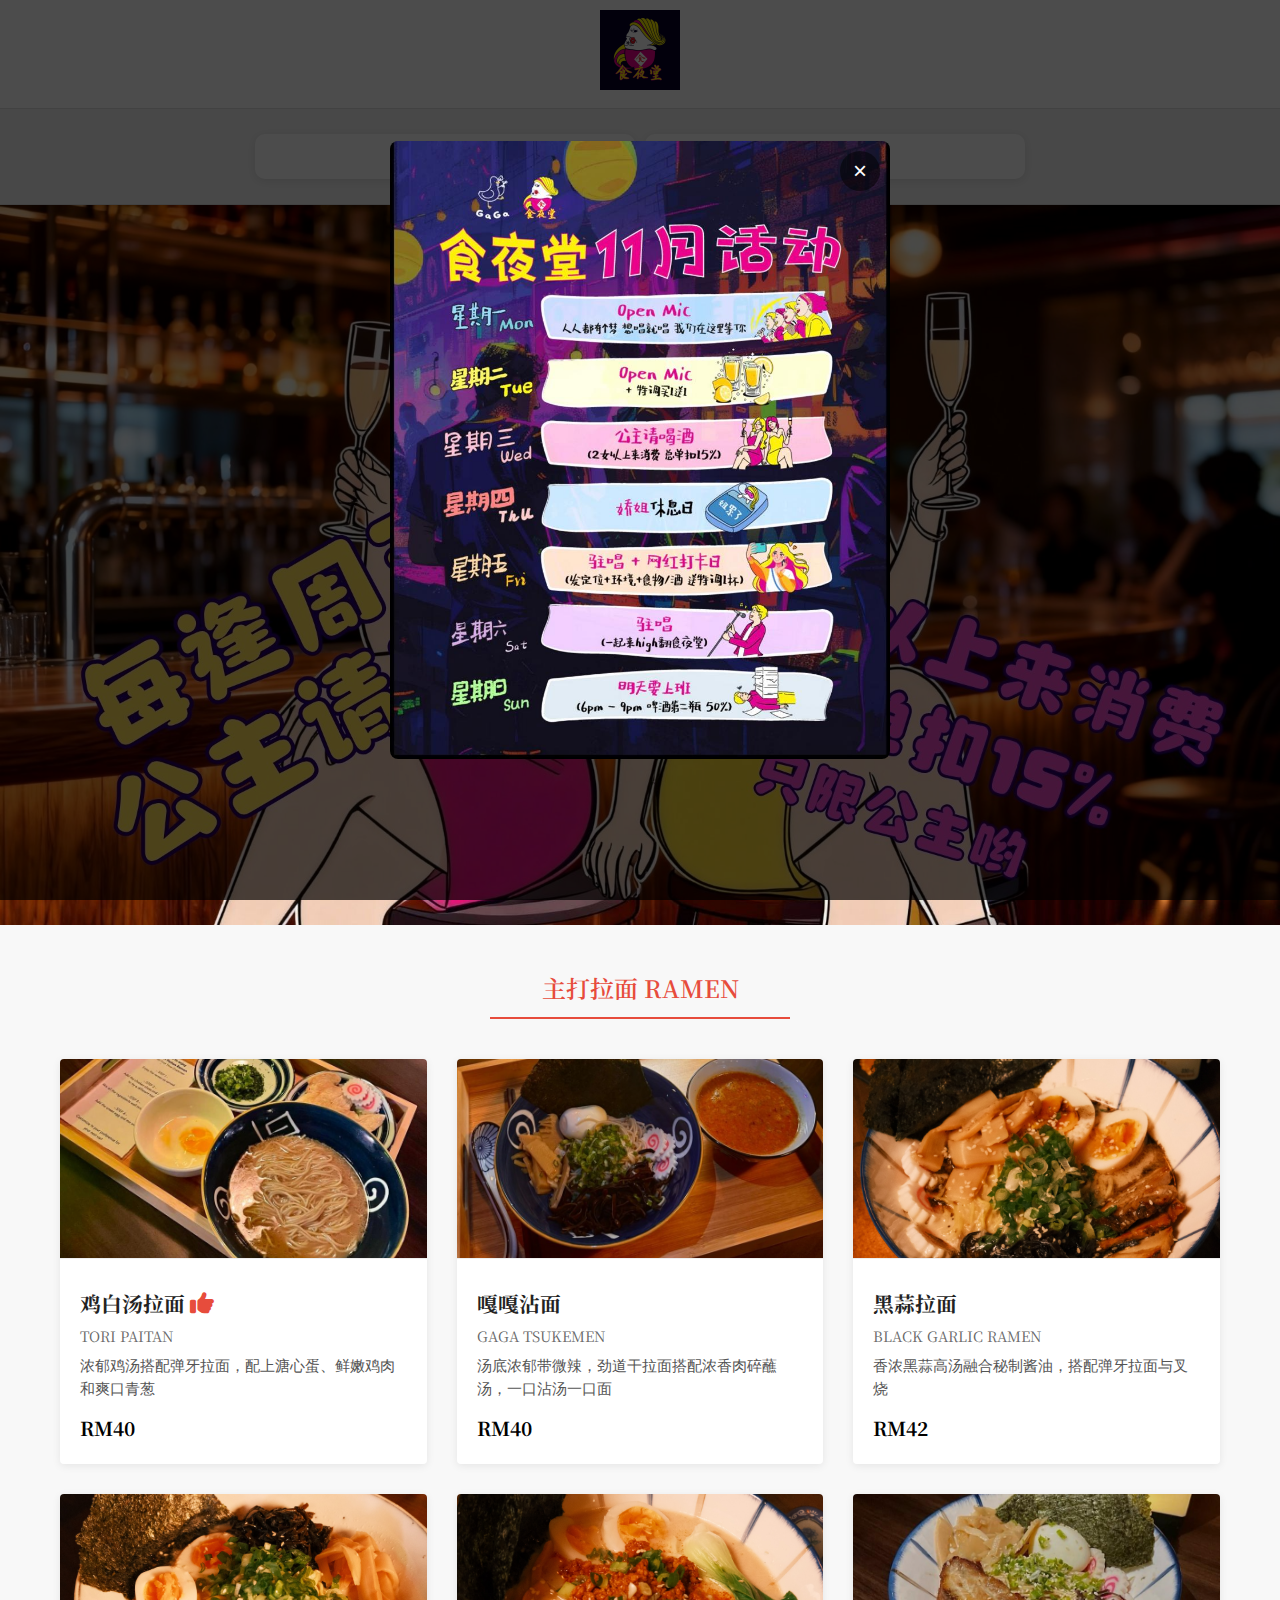
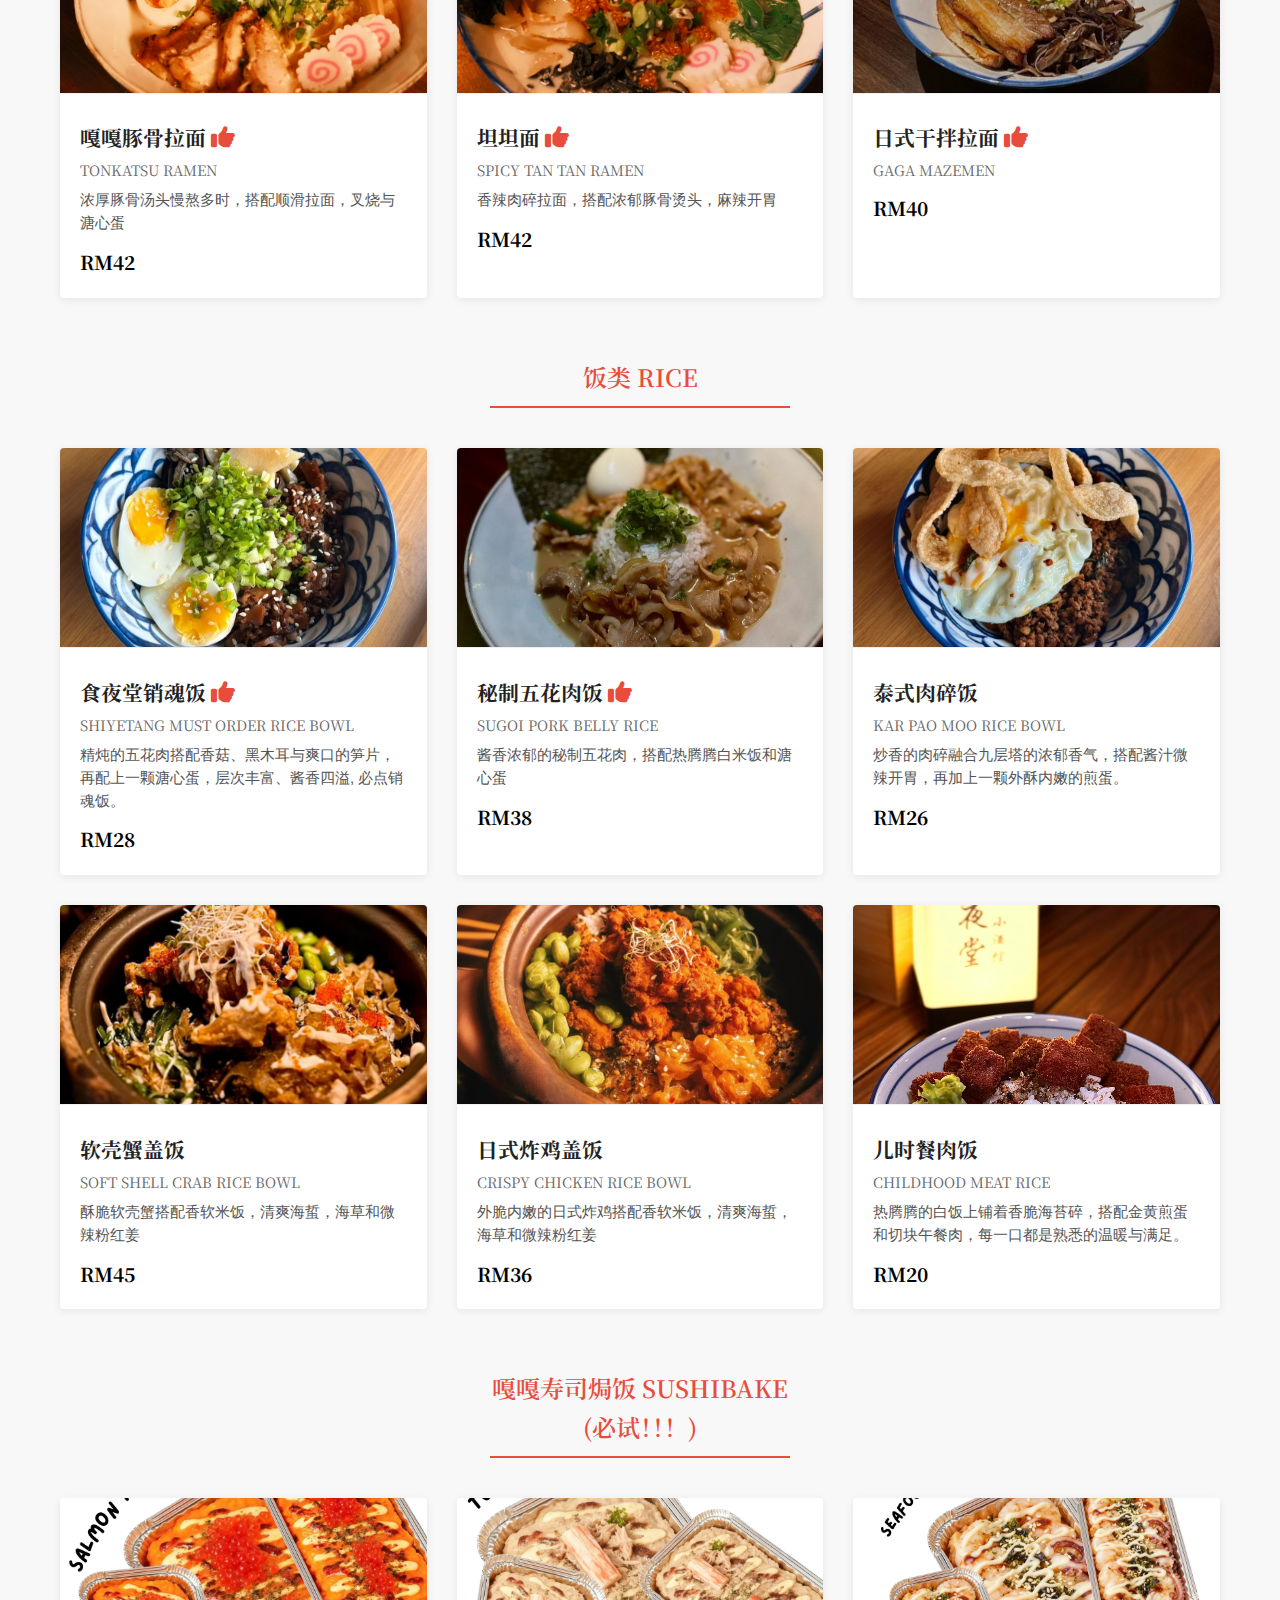
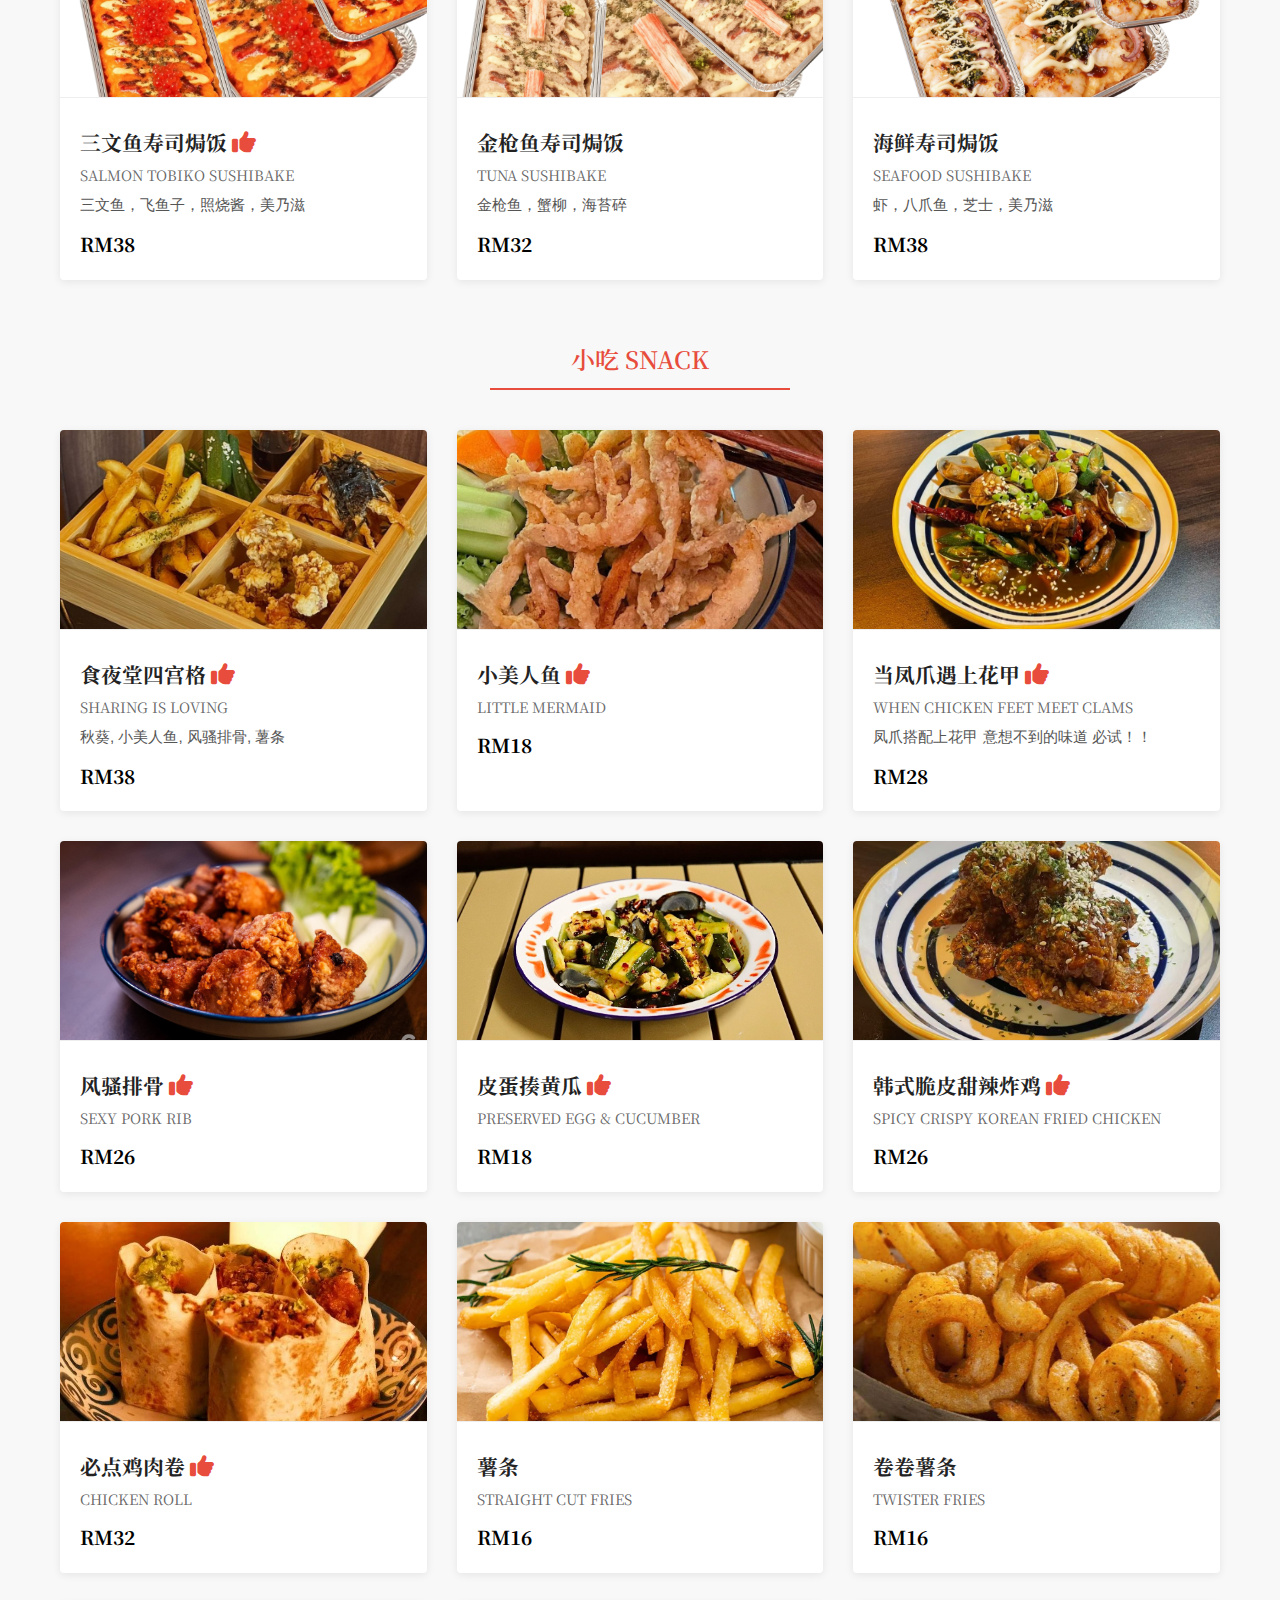
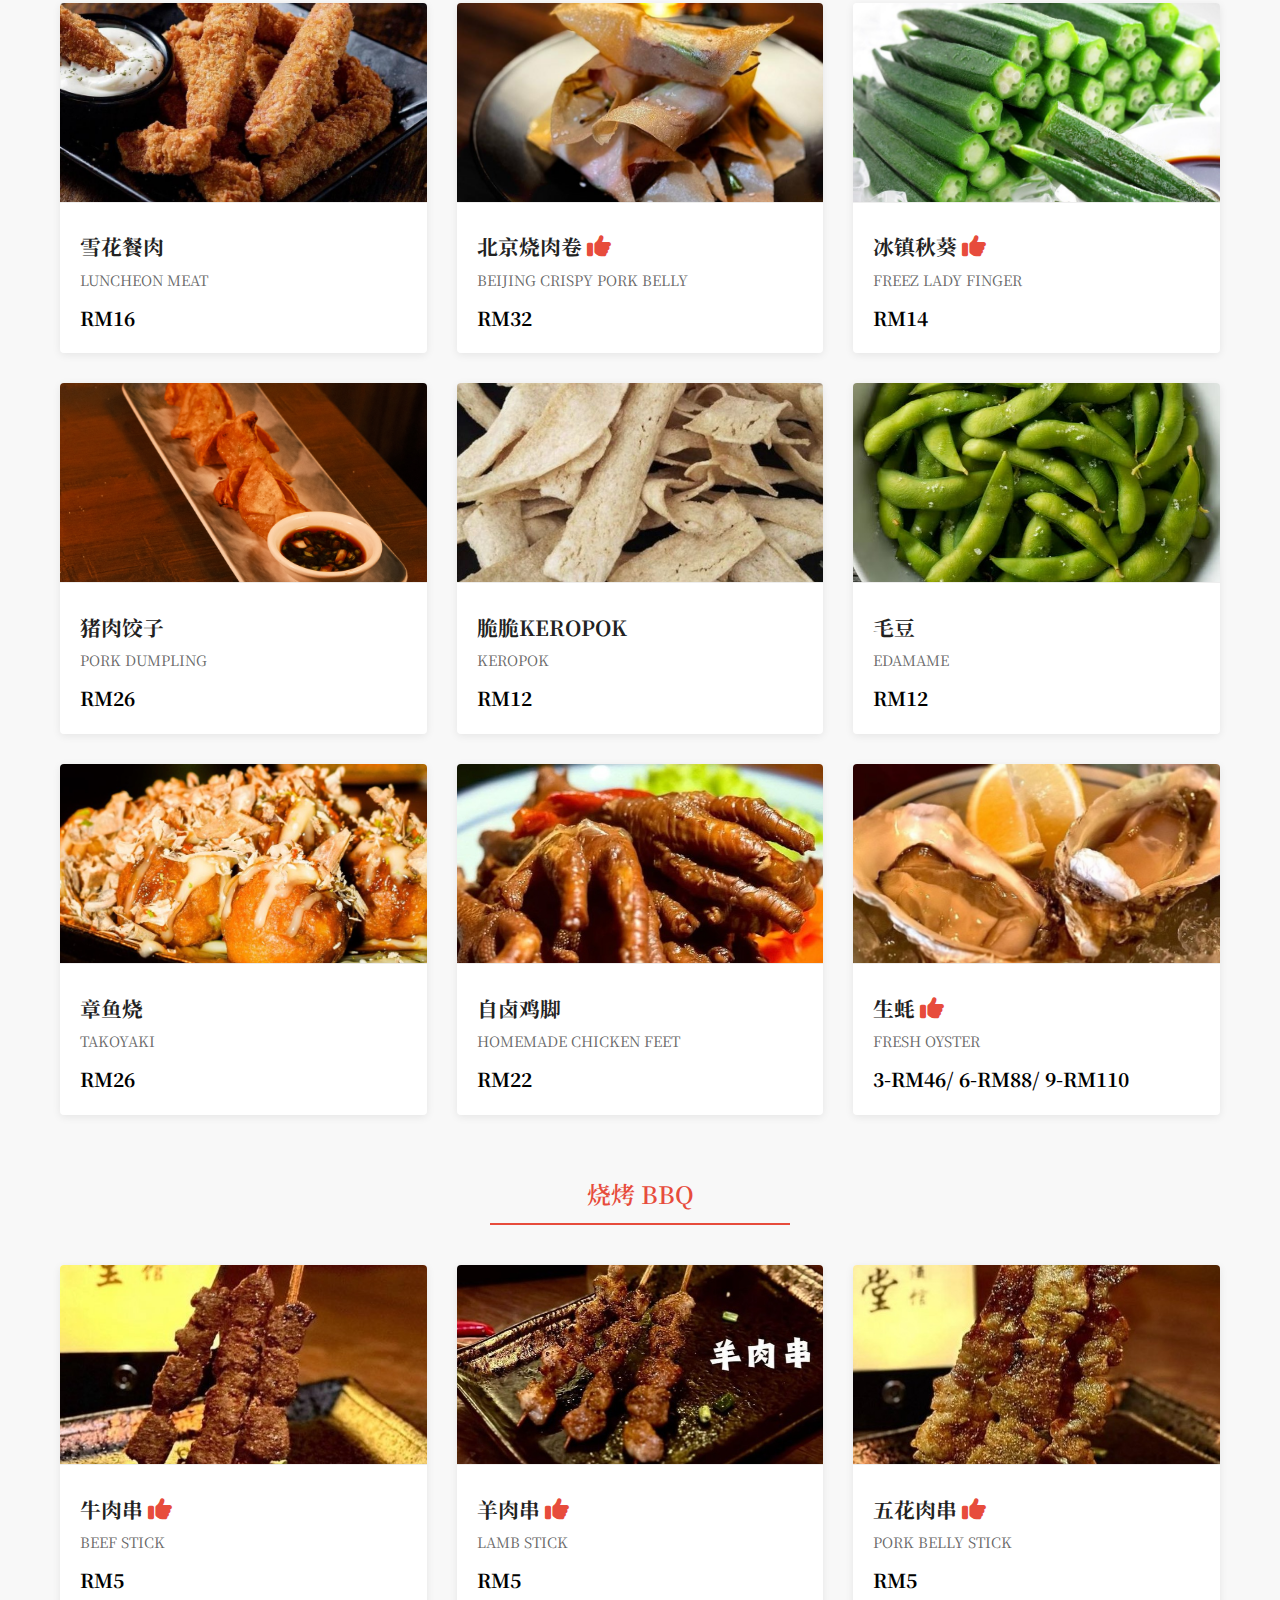
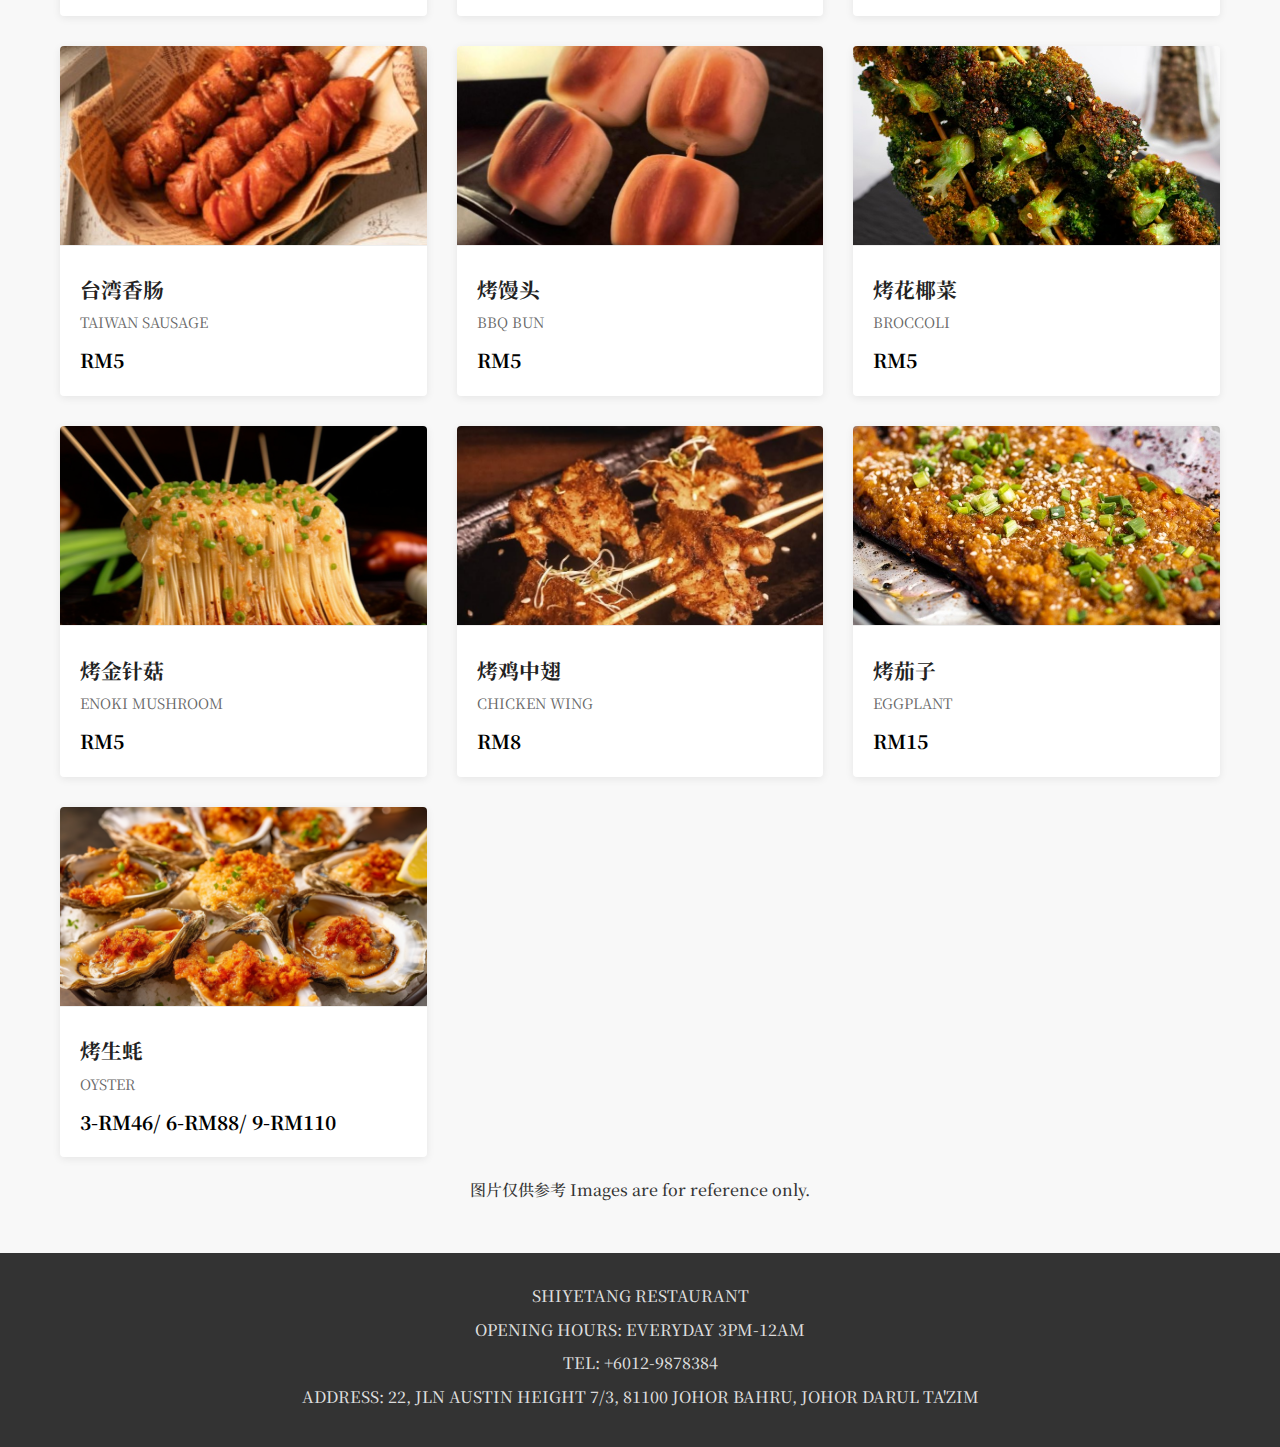
<file: index.html>
<!DOCTYPE html>
<html lang="en">
<head>
    <meta charset="UTF-8" />
    <meta name="viewport" content="width=device-width, initial-scale=1.0"/>
    <title>SHIYETANG - FOOD</title>
    <link rel="stylesheet" href="style.css" />
    <link href="https://fonts.googleapis.com/css2?family=Noto+Serif+SC:wght@600&display=swap" rel="stylesheet" />
    <link href="https://cdnjs.cloudflare.com/ajax/libs/font-awesome/6.0.0-beta3/css/all.min.css" rel="stylesheet">
    <link rel="stylesheet" href="https://unpkg.com/swiper@9/swiper-bundle.min.css"/>
</head>
<body>
    <header>
        <div class="logo-container">
            <a href="index.html">
                <img src="images/shiyetang logo.jpg" alt="SHIYETANG Logo" class="restaurant-logo" />
            </a>
        </div>

        <nav class="main-nav">
            <div class="nav-inner">
              <a class="nav-link" href="index.html">FOOD</a>
              <a class="nav-link" href="beverage.html">BEVERAGE</a>
            </div>
          </nav>
          
    </header>

    <div class="swiper-container">
    <div class="swiper-wrapper">
        <div class="swiper-slide">
        <img src="images/周一.jpg" alt="1">
        <div class="slogan"></div>
      </div>
      <div class="swiper-slide">
        <img src="images/周二.jpg" alt="2">
        <div class="slogan"></div>
      </div>
      <div class="swiper-slide">
        <img src="images/周三.jpg" alt="3">
        <div class="slogan"></div>
      </div>
      <div class="swiper-slide">
        <img src="images/周五.jpg" alt="2">
        <div class="slogan"></div>
      </div>
      <div class="swiper-slide">
        <img src="images/驻唱.png" alt="4">
        <div class="slogan"></div>
      </div>
      <div class="swiper-slide">
        <img src="images/周日.jpg" alt="4">
        <div class="slogan"></div>
      </div>
      <div class="swiper-slide">
        <img src="images/青岛poster.png" alt="1">
        <div class="slogan"></div>
      </div> 
       <div class="swiper-slide">
        <img src="images/POSTER.png" alt="3">
        <div class="slogan"></div>
      </div>
    </div>
    </div>


    <main>
        <!-- 主打拉面分类 -->
        <section class="menu-section">
            <h2 class="section-title">主打拉面 RAMEN</h2>
            <div class="menu-container">
                <div class="menu-item">
                    <img src="images/鸡汤拉面1.jpg" alt="鸡白汤拉面" class="dish-image">
                    <div class="dish-info">
                        <h3 class="dish-name">鸡白汤拉面 <i class="fas fa-thumbs-up"></i>
                            <span lang="en">TORI PAITAN</span></h3> 
                        <p class="dish-description">浓郁鸡汤搭配弹牙拉面，配上溏心蛋、鲜嫩鸡肉和爽口青葱</p>
                        <p class="dish-price">RM40</p>
                    </div>
                </div>
            <div class="menu-item">
                <img src="images/沾面.jpg" alt="嘎嘎沾面" class="dish-image">
                <div class="dish-info">
                    <h3 class="dish-name">嘎嘎沾面 <span lang="en">GAGA TSUKEMEN</span></h3>
                    <p class="dish-description">汤底浓郁带微辣，劲道干拉面搭配浓香肉碎蘸汤，一口沾汤一口面</p>
                    <p class="dish-price">RM40</p>
                </div>
            </div>
            <div class="menu-item">
                <img src="images/黑蒜.JPG" alt="黑蒜拉面" class="dish-image">
                <div class="dish-info">
                    <h3 class="dish-name">黑蒜拉面 <span lang="en">BLACK GARLIC RAMEN</span></h3>
                    <p class="dish-description">香浓黑蒜高汤融合秘制酱油，搭配弹牙拉面与叉烧</p>
                    <p class="dish-price">RM42</p>
                </div>
            </div>
            <div class="menu-item">
                <img src="images/豚骨.JPG" alt="豚骨拉面" class="dish-image">
                <div class="dish-info">
                    <h3 class="dish-name">嘎嘎豚骨拉面 <i class="fas fa-thumbs-up"></i>
                        <span lang="en">TONKATSU RAMEN</span></h3>
                    <p class="dish-description">浓厚豚骨汤头慢熬多时，搭配顺滑拉面，叉烧与溏心蛋</p>
                    <p class="dish-price">RM42</p>
                </div>
            </div>
            <div class="menu-item">
                <img src="images/坦坦.JPG" alt="坦坦面" class="dish-image">
                <div class="dish-info">
                    <h3 class="dish-name">坦坦面 <i class="fas fa-thumbs-up"></i>
                        <span lang="en">SPICY TAN TAN RAMEN</span></h3>
                    <p class="dish-description">香辣肉碎拉面，搭配浓郁豚骨烫头，麻辣开胃</p>
                    <p class="dish-price">RM42</p>
                </div>
            </div>
                <div class="menu-item">
                <img src="images/干拌拉面.jpg" alt="Mazemen" class="dish-image">
                <div class="dish-info">
                    <h3 class="dish-name">日式干拌拉面 <i class="fas fa-thumbs-up"></i>
                        <span lang="en">GAGA MAZEMEN</span></h3>
                    <p class="dish-description"></p>
                    <p class="dish-price">RM40</p>
            </div>
        </div>
    </section>
            
    <section class="menu-section">
        <h2 class="section-title">饭类 RICE</h2>
        <div class="menu-container">
            <div class="menu-item">
                <img src="images/卤肉饭.jpg" alt="食夜堂卤肉饭" class="dish-image">
                <div class="dish-info">
                    <h3 class="dish-name">食夜堂销魂饭 <i class="fas fa-thumbs-up"></i><span lang="en">SHIYETANG MUST ORDER RICE BOWL</span></h3>
                    <p class="dish-description">精炖的五花肉搭配香菇、黑木耳与爽口的笋片，再配上一颗溏心蛋，层次丰富、酱香四溢, 必点销魂饭。</p>
                    <p class="dish-price">RM28</p>
                </div>
            </div>
            <div class="menu-item">
                <img src="images/五花肉饭.jpg" alt="秘制五花肉饭" class="dish-image">
                <div class="dish-info">
                    <h3 class="dish-name">秘制五花肉饭 <i class="fas fa-thumbs-up"></i>
                        <span lang="en">SUGOI PORK BELLY RICE</span></h3>
                    <p class="dish-description">酱香浓郁的秘制五花肉，搭配热腾腾白米饭和溏心蛋</p>
                    <p class="dish-price">RM38</p>
                </div>
            </div>
            <div class="menu-item">
                <img src="images/泰式肉碎饭.jpg" alt="泰式肉碎饭" class="dish-image">
                <div class="dish-info">
                    <h3 class="dish-name">泰式肉碎饭 <span lang="en">KAR PAO MOO RICE BOWL</span></h3>
                    <p class="dish-description">炒香的肉碎融合九层塔的浓郁香气，搭配酱汁微辣开胃，再加上一颗外酥内嫩的煎蛋。</p>
                    <p class="dish-price">RM26</p>
                </div>
            </div>
            <div class="menu-item">
                <img src="images/软壳蟹盖饭.png" alt="软壳蟹盖饭" class="dish-image">
                <div class="dish-info">
                    <h3 class="dish-name">软壳蟹盖饭 <span lang="en">SOFT SHELL CRAB RICE BOWL</span></h3>
                    <p class="dish-description">酥脆软壳蟹搭配香软米饭，清爽海蜇，海草和微辣粉红姜</p>
                    <p class="dish-price">RM45</p>
                </div>
            </div>
            <div class="menu-item">
                <img src="images/炸鸡盖饭.png" alt="日式炸鸡盖饭" class="dish-image">
                <div class="dish-info">
                    <h3 class="dish-name">日式炸鸡盖饭 <span lang="en">CRISPY CHICKEN RICE BOWL</span></h3>
                    <p class="dish-description">外脆内嫩的日式炸鸡搭配香软米饭，清爽海蜇，海草和微辣粉红姜</p>
                    <p class="dish-price">RM36</p>
                </div>
            </div>
            <div class="menu-item">
                <img src="images/午餐肉饭.jpg" alt="儿时餐肉饭" class="dish-image">
                <div class="dish-info">
                    <h3 class="dish-name">儿时餐肉饭 <span lang="en">CHILDHOOD MEAT RICE</span></h3>
                    <p class="dish-description">热腾腾的白饭上铺着香脆海苔碎，搭配金黄煎蛋和切块午餐肉，每一口都是熟悉的温暖与满足。</p>
                    <p class="dish-price">RM20</p>
                </div>
            </div>
        </section>

        <section class="menu-section">
            <h2 class="section-title">嘎嘎寿司焗饭 SUSHIBAKE (必试！！！)</h2>
            <div class="menu-container">
                <div class="menu-item">
                    <img src="images/SALMON.png" alt="三文鱼寿司焗饭" class="dish-image">
                    <div class="dish-info">
                        <h3 class="dish-name">三文鱼寿司焗饭 <i class="fas fa-thumbs-up"></i>
                            <span lang="en">SALMON TOBIKO SUSHIBAKE</span></h3> 
                        <p class="dish-description">三文鱼，飞鱼子，照烧酱，美乃滋</p>
                        <p class="dish-price">RM38</p>
                    </div>
                </div>
            <div class="menu-item">
                <img src="images/TUNA.png" alt="金枪鱼寿司焗饭" class="dish-image">
                <div class="dish-info">
                    <h3 class="dish-name">金枪鱼寿司焗饭 <span lang="en">TUNA SUSHIBAKE</span></h3>
                    <p class="dish-description">金枪鱼，蟹柳，海苔碎</p>
                    <p class="dish-price">RM32</p>
                </div>
            </div>
            <div class="menu-item">
                <img src="images/SEAFOOD.png" alt="海鲜寿司焗饭" class="dish-image">
                <div class="dish-info">
                    <h3 class="dish-name">海鲜寿司焗饭 <span lang="en">SEAFOOD SUSHIBAKE</span></h3>
                    <p class="dish-description">虾，八爪鱼，芝士，美乃滋</p>
                    <p class="dish-price">RM38</p>
                </div>
            </div>
    </section>

        <section class="menu-section">
            <h2 class="section-title">小吃 SNACK</h2>
            <div class="menu-container">
                 <div class="menu-item">
                    <img src="images/四宫格.jpg" alt="食夜堂四宫格" class="dish-image">
                    <div class="dish-info">
                        <h3 class="dish-name">食夜堂四宫格 <i class="fas fa-thumbs-up"></i>
                            <span lang="en">SHARING IS LOVING</span></h3>
                        <p class="dish-description">秋葵, 小美人鱼, 风骚排骨, 薯条</p>
                        <p class="dish-price">RM38</p>
                    </div>
                </div>
                 <div class="menu-item">
                    <img src="images/小美人鱼.jpg" alt="小美人鱼" class="dish-image">
                    <div class="dish-info">
                        <h3 class="dish-name">小美人鱼 <i class="fas fa-thumbs-up"></i>
                            <span lang="en">LITTLE MERMAID</span></h3>
                        <p class="dish-description"></p>
                        <p class="dish-price">RM18</p>
                    </div>
                </div>
                <div class="menu-item">
                    <img src="images/鸡脚花甲.jpg" alt="当凤爪遇上花甲" class="dish-image">
                    <div class="dish-info">
                        <h3 class="dish-name">当凤爪遇上花甲 <i class="fas fa-thumbs-up"></i>
                            <span lang="en">WHEN CHICKEN FEET MEET CLAMS</span></h3>
                        <p class="dish-description">凤爪搭配上花甲 意想不到的味道 必试！！</p>
                        <p class="dish-price">RM28</p>
                    </div>
                </div>
                 <div class="menu-item">
                    <img src="images/风骚排骨.jpg" alt="风骚排骨" class="dish-image">
                    <div class="dish-info">
                        <h3 class="dish-name">风骚排骨 <i class="fas fa-thumbs-up"></i>
                            <span lang="en">SEXY PORK RIB</span></h3>
                        <p class="dish-description"></p>
                        <p class="dish-price">RM26</p>
                    </div>
                </div>
                <div class="menu-item">
                    <img src="images/皮蛋黄瓜.jpg" alt="皮蛋揍黄瓜" class="dish-image">
                    <div class="dish-info">
                        <h3 class="dish-name">皮蛋揍黄瓜 <i class="fas fa-thumbs-up"></i>
                            <span lang="en">PRESERVED EGG & CUCUMBER</span></h3>
                        <p class="dish-description"></p>
                        <p class="dish-price">RM18</p>
                    </div>
                </div>
                <div class="menu-item">
                    <img src="images/korean.jpg" alt="韩式辣炸鸡" class="dish-image">
                    <div class="dish-info">
                        <h3 class="dish-name">韩式脆皮甜辣炸鸡 <i class="fas fa-thumbs-up"></i>
                            <span lang="en">SPICY CRISPY KOREAN FRIED CHICKEN</span></h3>
                        <p class="dish-description"></p>
                        <p class="dish-price">RM26</p>
                    </div>
                </div>
                <div class="menu-item">
                    <img src="images/鸡肉卷.jpg" alt="鸡肉卷" class="dish-image">
                    <div class="dish-info">
                        <h3 class="dish-name">必点鸡肉卷 <i class="fas fa-thumbs-up"></i>
                            <span lang="en">CHICKEN ROLL</span></h3>
                        <p class="dish-description"></p>
                        <p class="dish-price">RM32</p>
                    </div>
                </div>
                <div class="menu-item">
                    <img src="images/薯条.jpg" alt="薯条" class="dish-image">
                    <div class="dish-info">
                        <h3 class="dish-name">薯条 <span lang="en">STRAIGHT CUT FRIES</span></h3>
                        <p class="dish-description"></p>
                        <p class="dish-price">RM16</p>
                    </div>
                </div>
                <div class="menu-item">
                    <img src="images/卷卷薯条.jpeg" alt="卷卷薯条" class="dish-image">
                    <div class="dish-info">
                        <h3 class="dish-name">卷卷薯条 <span lang="en">TWISTER FRIES</span></h3>
                        <p class="dish-description"></p>
                        <p class="dish-price">RM16</p>
                    </div>
                </div>
                <div class="menu-item">
                    <img src="images/午餐肉.jpg" alt="雪花餐肉" class="dish-image">
                    <div class="dish-info">
                        <h3 class="dish-name">雪花餐肉 <span lang="en">LUNCHEON MEAT </span></h3>
                        <p class="dish-description"></p>
                        <p class="dish-price">RM16</p>
                    </div>
                </div>
                <div class="menu-item">
                    <img src="images/北京烧肉卷.jpg" alt="北京烧肉卷" class="dish-image">
                    <div class="dish-info">
                        <h3 class="dish-name">北京烧肉卷 <i class="fas fa-thumbs-up"></i>
                            <span lang="en">BEIJING CRISPY PORK BELLY</span></h3>
                        <p class="dish-description"></p>
                        <p class="dish-price">RM32</p>
                    </div>
                </div>
                <div class="menu-item">
                    <img src="images/冰镇秋葵.jpg" alt="冰镇秋葵" class="dish-image">
                    <div class="dish-info">
                        <h3 class="dish-name">冰镇秋葵 <i class="fas fa-thumbs-up"></i>
                            <span lang="en">FREEZ LADY FINGER</span></h3>
                        <p class="dish-description"></p>
                        <p class="dish-price">RM14</p>
                    </div>
                </div>
                <div class="menu-item">
                    <img src="images/饺子.JPG" alt="猪肉饺子" class="dish-image">
                    <div class="dish-info">
                        <h3 class="dish-name">猪肉饺子 <span lang="en">PORK DUMPLING</span></h3>
                        <p class="dish-description"></p>
                        <p class="dish-price">RM26</p>
                    </div>
                </div>
                <div class="menu-item">
                    <img src="images/keropok.jpg" alt="脆脆KEROPOK" class="dish-image">
                    <div class="dish-info">
                        <h3 class="dish-name">脆脆KEROPOK <span lang="en">KEROPOK</span></h3>
                        <p class="dish-description"></p>
                        <p class="dish-price">RM12</p>
                    </div>
                </div>
                <div class="menu-item">
                    <img src="images/毛豆.jpg" alt="毛豆" class="dish-image">
                    <div class="dish-info">
                        <h3 class="dish-name">毛豆 <span lang="en">EDAMAME</span></h3>
                        <p class="dish-description"></p>
                        <p class="dish-price">RM12</p>
                    </div>
                </div>
                <div class="menu-item">
                    <img src="images/章鱼烧.jpg" alt="章鱼烧" class="dish-image">
                    <div class="dish-info">
                        <h3 class="dish-name">章鱼烧 <span lang="en">TAKOYAKI</span></h3>
                        <p class="dish-description"></p>
                        <p class="dish-price">RM26</p>
                    </div>
                </div>
                <div class="menu-item">
                    <img src="images/鸡脚.jpg" alt="鸡脚" class="dish-image">
                    <div class="dish-info">
                        <h3 class="dish-name">自卤鸡脚 <span lang="en">HOMEMADE CHICKEN FEET</span></h3>
                        <p class="dish-description"></p>
                        <p class="dish-price">RM22</p>
                    </div>
                </div>
                <div class="menu-item">
                    <img src="images/生蚝.jpg" alt="生蚝" class="dish-image">
                    <div class="dish-info">
                        <h3 class="dish-name">生蚝 <i class="fas fa-thumbs-up"></i>
                            <span lang="en">FRESH OYSTER</span></h3>
                        <p class="dish-description"></p>
                        <p class="dish-price">3-RM46/ 6-RM88/ 9-RM110</p>
                    </div>

                </div>
            </section>
            
            <section class="menu-section">
                <h2 class="section-title">烧烤 BBQ</h2>
                <div class="menu-container">
                    <div class="menu-item">
                        <img src="images/牛肉串.jpg" alt="牛肉串" class="dish-image">
                        <div class="dish-info">
                            <h3 class="dish-name">牛肉串 <i class="fas fa-thumbs-up"></i>
                                <span lang="en">BEEF STICK</span></h3>
                            <p class="dish-description"></p>
                            <p class="dish-price">RM5</p>
                        </div>
                    </div>
                    <div class="menu-item">
                        <img src="images/羊肉串.jpg" alt="羊肉串" class="dish-image">
                        <div class="dish-info">
                            <h3 class="dish-name">羊肉串 <i class="fas fa-thumbs-up"></i>
                                <span lang="en">LAMB STICK</span></h3>
                            <p class="dish-description"></p>
                            <p class="dish-price">RM5</p>
                        </div>
                    </div>
                    <div class="menu-item">
                        <img src="images/五花串.jpg" alt="五花肉串" class="dish-image">
                        <div class="dish-info">
                            <h3 class="dish-name">五花肉串 <i class="fas fa-thumbs-up"></i>
                                <span lang="en">PORK BELLY STICK</span></h3>
                            <p class="dish-description"></p>
                            <p class="dish-price">RM5</p>
                        </div>
                    </div>
                    <div class="menu-item">
                        <img src="images/烤香肠.jpg" alt="台湾香肠" class="dish-image">
                        <div class="dish-info">
                            <h3 class="dish-name">台湾香肠 <span lang="en">TAIWAN SAUSAGE</span></h3>
                            <p class="dish-description"></p>
                            <p class="dish-price">RM5</p>
                        </div>
                    </div>
                    <div class="menu-item">
                        <img src="images/烤馒头.jpg" alt="烤馒头" class="dish-image">
                        <div class="dish-info">
                            <h3 class="dish-name">烤馒头 <span lang="en">BBQ BUN</span></h3>
                            <p class="dish-description"></p>
                            <p class="dish-price">RM5</p>
                        </div>
                    </div>
                    <div class="menu-item">
                        <img src="images/烤西兰花.jpg" alt="花椰菜" class="dish-image">
                        <div class="dish-info">
                            <h3 class="dish-name">烤花椰菜 <span lang="en">BROCCOLI</span></h3>
                            <p class="dish-description"></p>
                            <p class="dish-price">RM5</p>
                        </div>
                    </div>
                    <div class="menu-item">
                        <img src="images/烤金针菇.png" alt="金针菇" class="dish-image">
                        <div class="dish-info">
                            <h3 class="dish-name">烤金针菇 <span lang="en">ENOKI MUSHROOM</span></h3>
                            <p class="dish-description"></p>
                            <p class="dish-price">RM5</p>
                        </div>
                    </div>
                    <div class="menu-item">
                        <img src="images/鸡中翅.jpg" alt="鸡中翅" class="dish-image">
                        <div class="dish-info">
                            <h3 class="dish-name">烤鸡中翅 <span lang="en">CHICKEN WING</span></h3>
                            <p class="dish-description"></p>
                            <p class="dish-price">RM8</p>
                        </div>
                    </div>
                    <div class="menu-item">
                        <img src="images/烤茄子.jpg" alt="烤茄子" class="dish-image">
                        <div class="dish-info">
                            <h3 class="dish-name">烤茄子 <span lang="en">EGGPLANT</span></h3>
                            <p class="dish-description"></p>
                            <p class="dish-price">RM15</p>
                        </div>
                    </div>
                    <div class="menu-item">
                        <img src="images/烤生蚝.png" alt="烤生蚝" class="dish-image">
                        <div class="dish-info">
                            <h3 class="dish-name">烤生蚝 <span lang="en">OYSTER</span></h3>
                            <p class="dish-description"></p>
                            <p class="dish-price">3-RM46/ 6-RM88/ 9-RM110</p>
                        </div>
                    </div>
                </section>
                <div class="word">
                    <p>图片仅供参考 Images are for reference only.</p>
                </div>
    </main>

    <footer>
        <div class="contact-info">
            <p>SHIYETANG RESTAURANT</p>
            <p>OPENING HOURS: EVERYDAY 3PM-12AM</p>
            <p>TEL: +6012-9878384</p>
            <p>ADDRESS: 22, JLN AUSTIN HEIGHT 7/3, 81100 JOHOR BAHRU, JOHOR DARUL TA'ZIM</p>
        </div>
    </footer>

    <script src="https://unpkg.com/swiper@9/swiper-bundle.min.js"></script>
<script>

const swiper = new Swiper('.swiper-container', {
    loop: true,
    navigation: {
      nextEl: '.swiper-button-next',
      prevEl: '.swiper-button-prev',
    },
    autoplay: {
      delay: 3000,
    },
  });
</script>

<script src="script.js"></script>

 <!-- 11月活动弹窗（仅index.html添加） -->
<div id="novemberPopup" class="popup-overlay">
  <div class="popup-content">
    <button class="popup-close" onclick="closePopup()">&times;</button>
    <img src="images/nov.jpg" alt="11月活动图片" class="popup-image">
  </div>
</div>

</body>
</html>
</file>
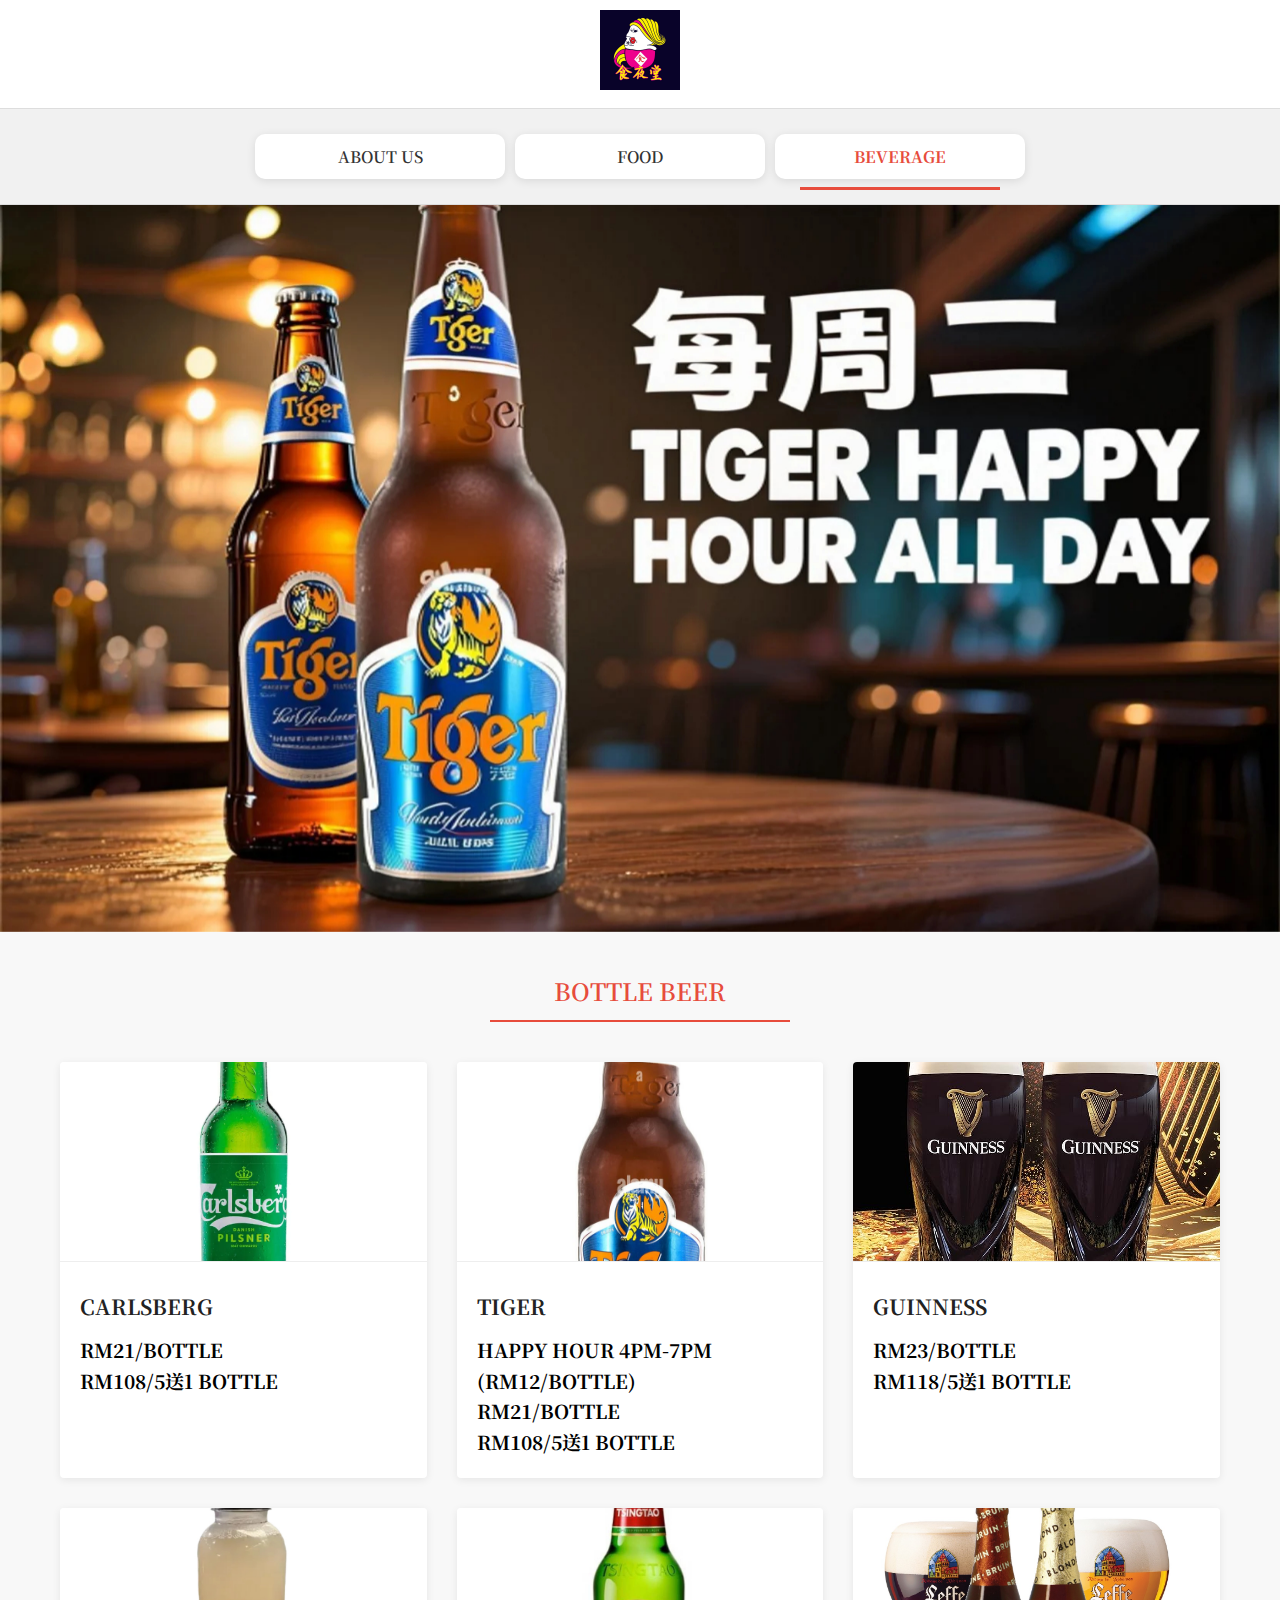
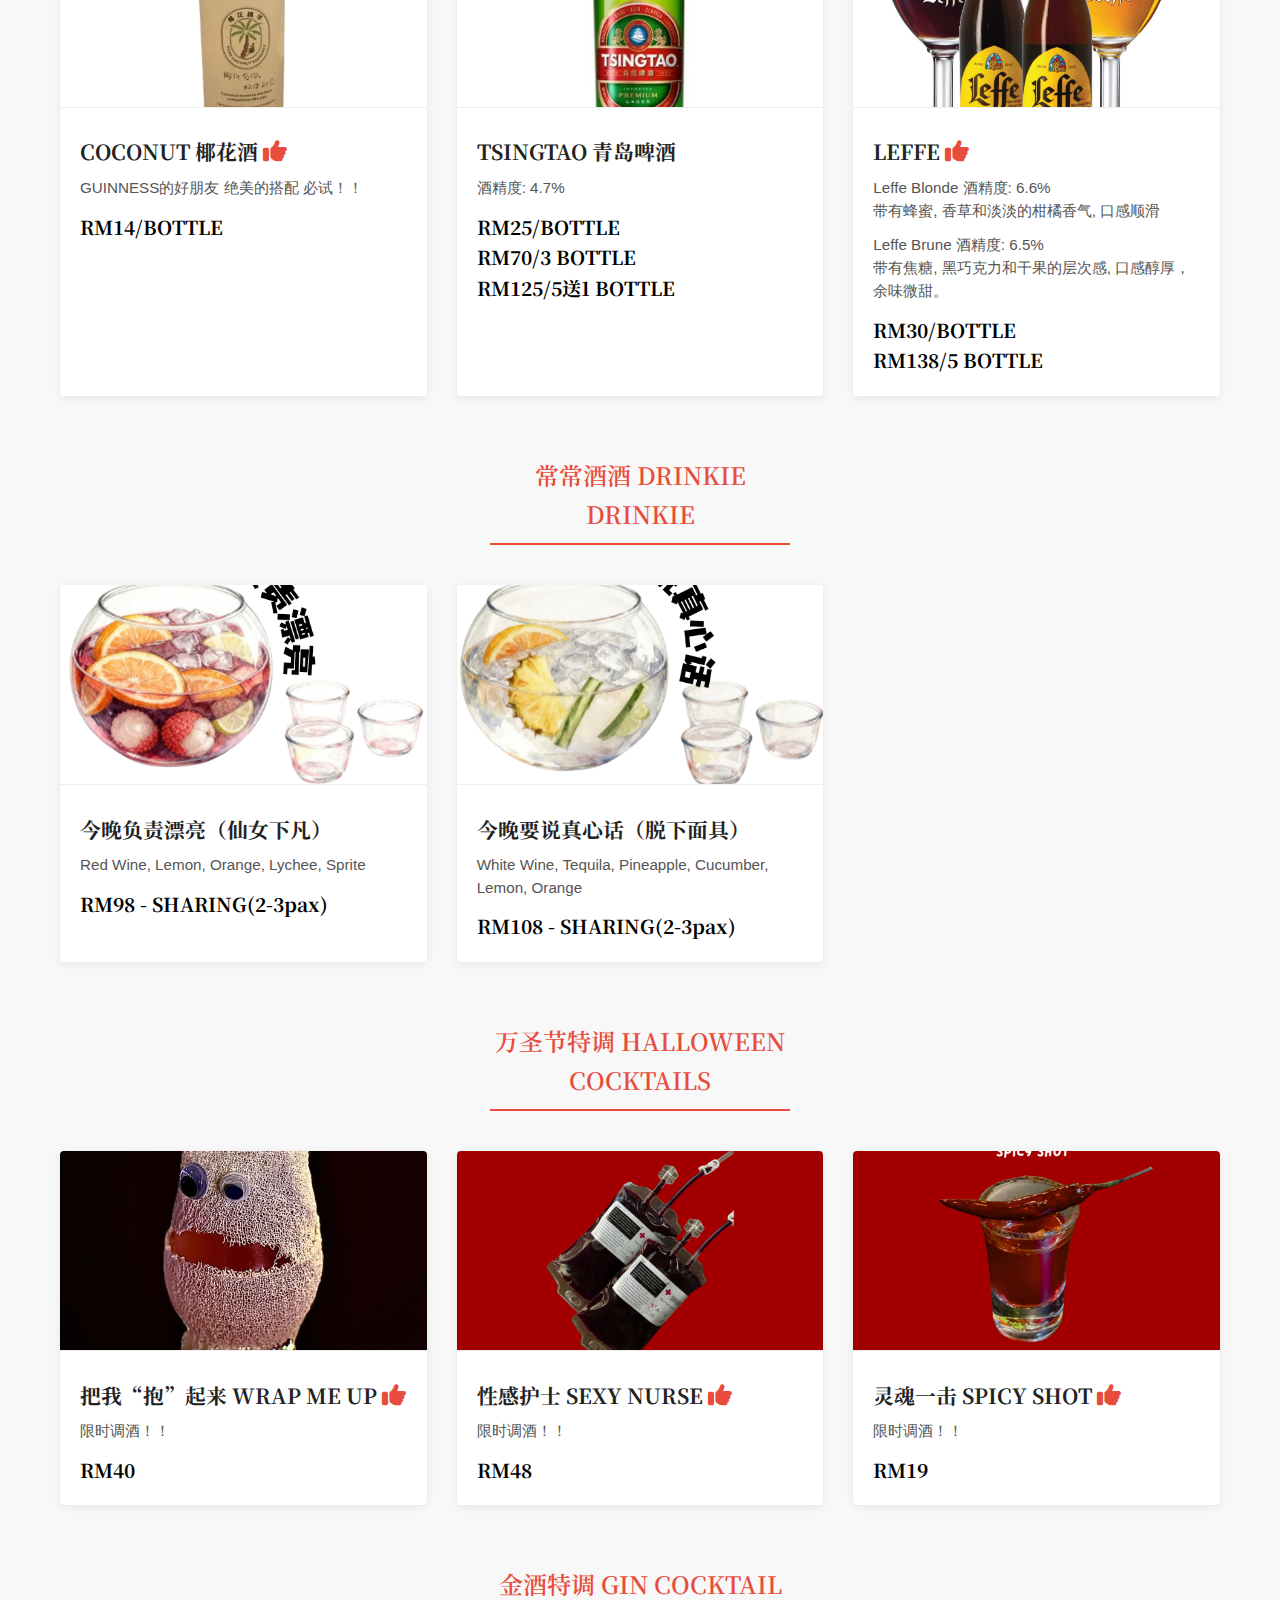
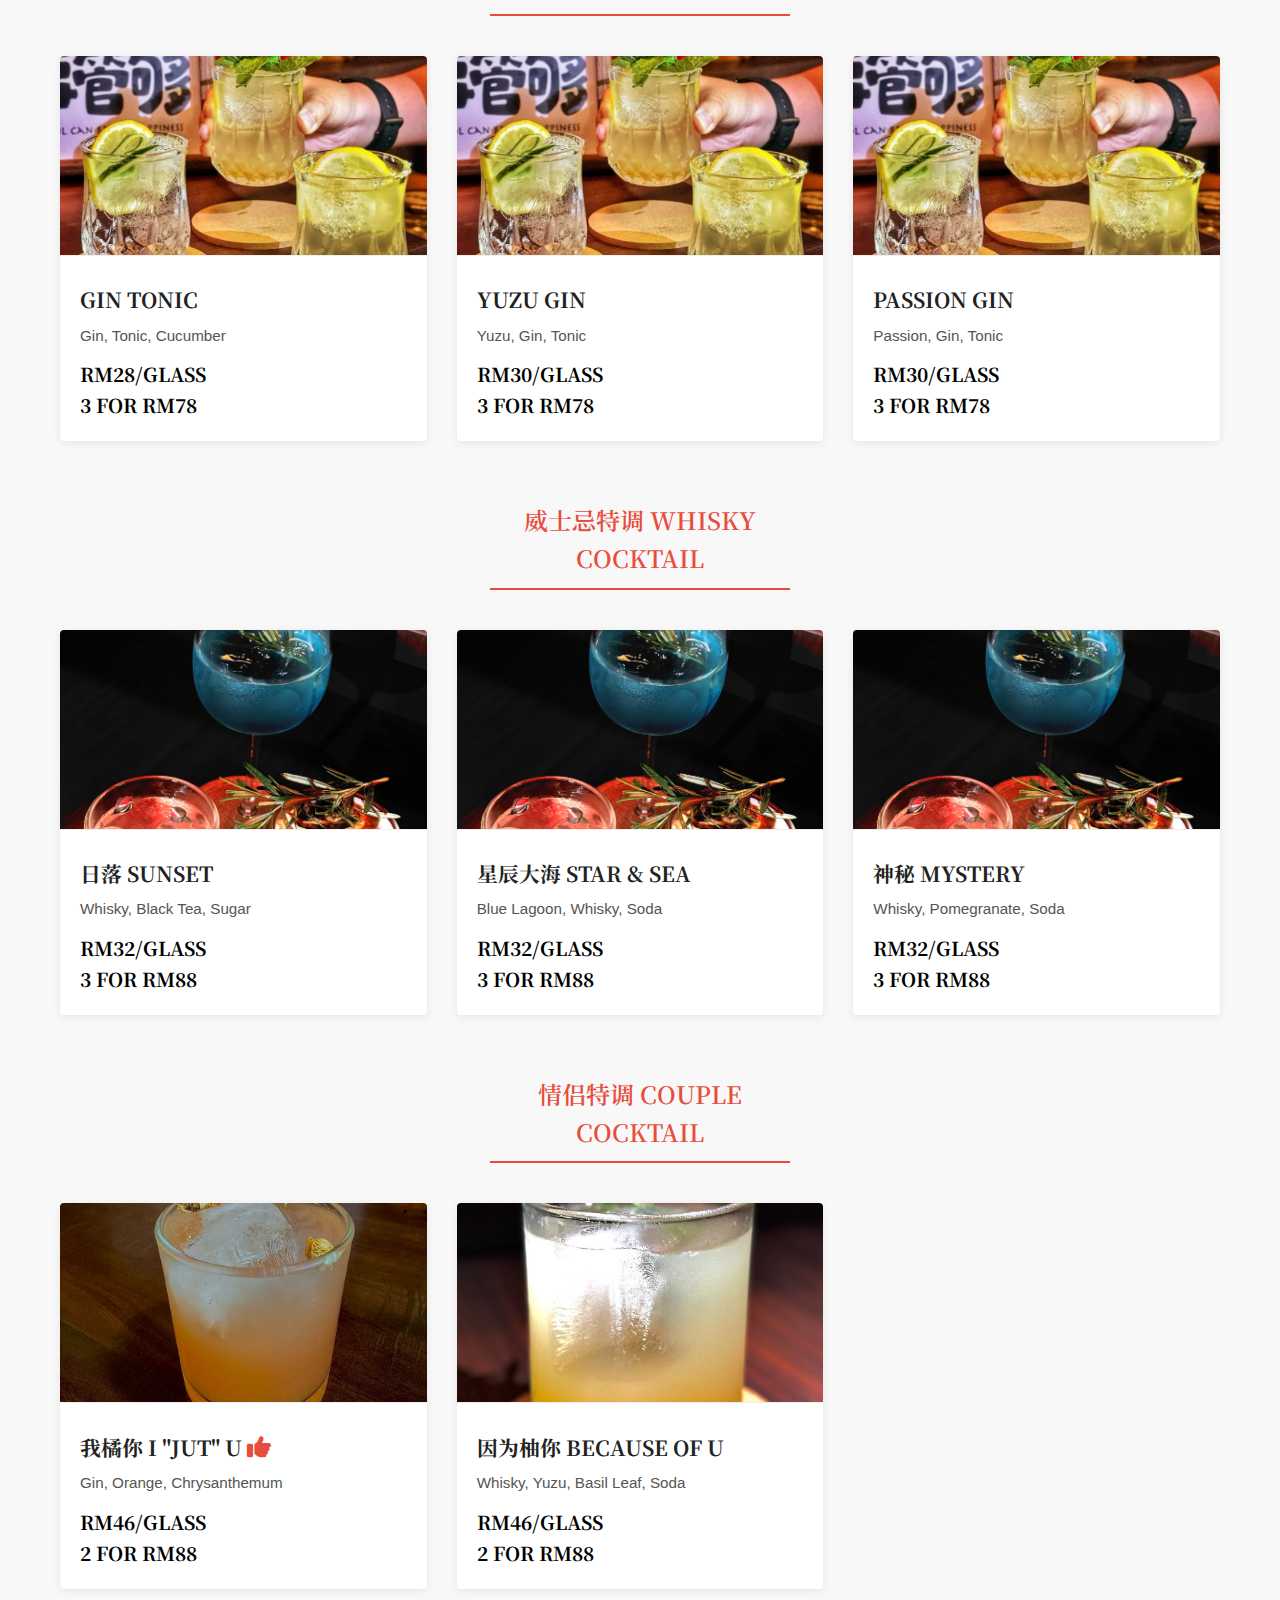
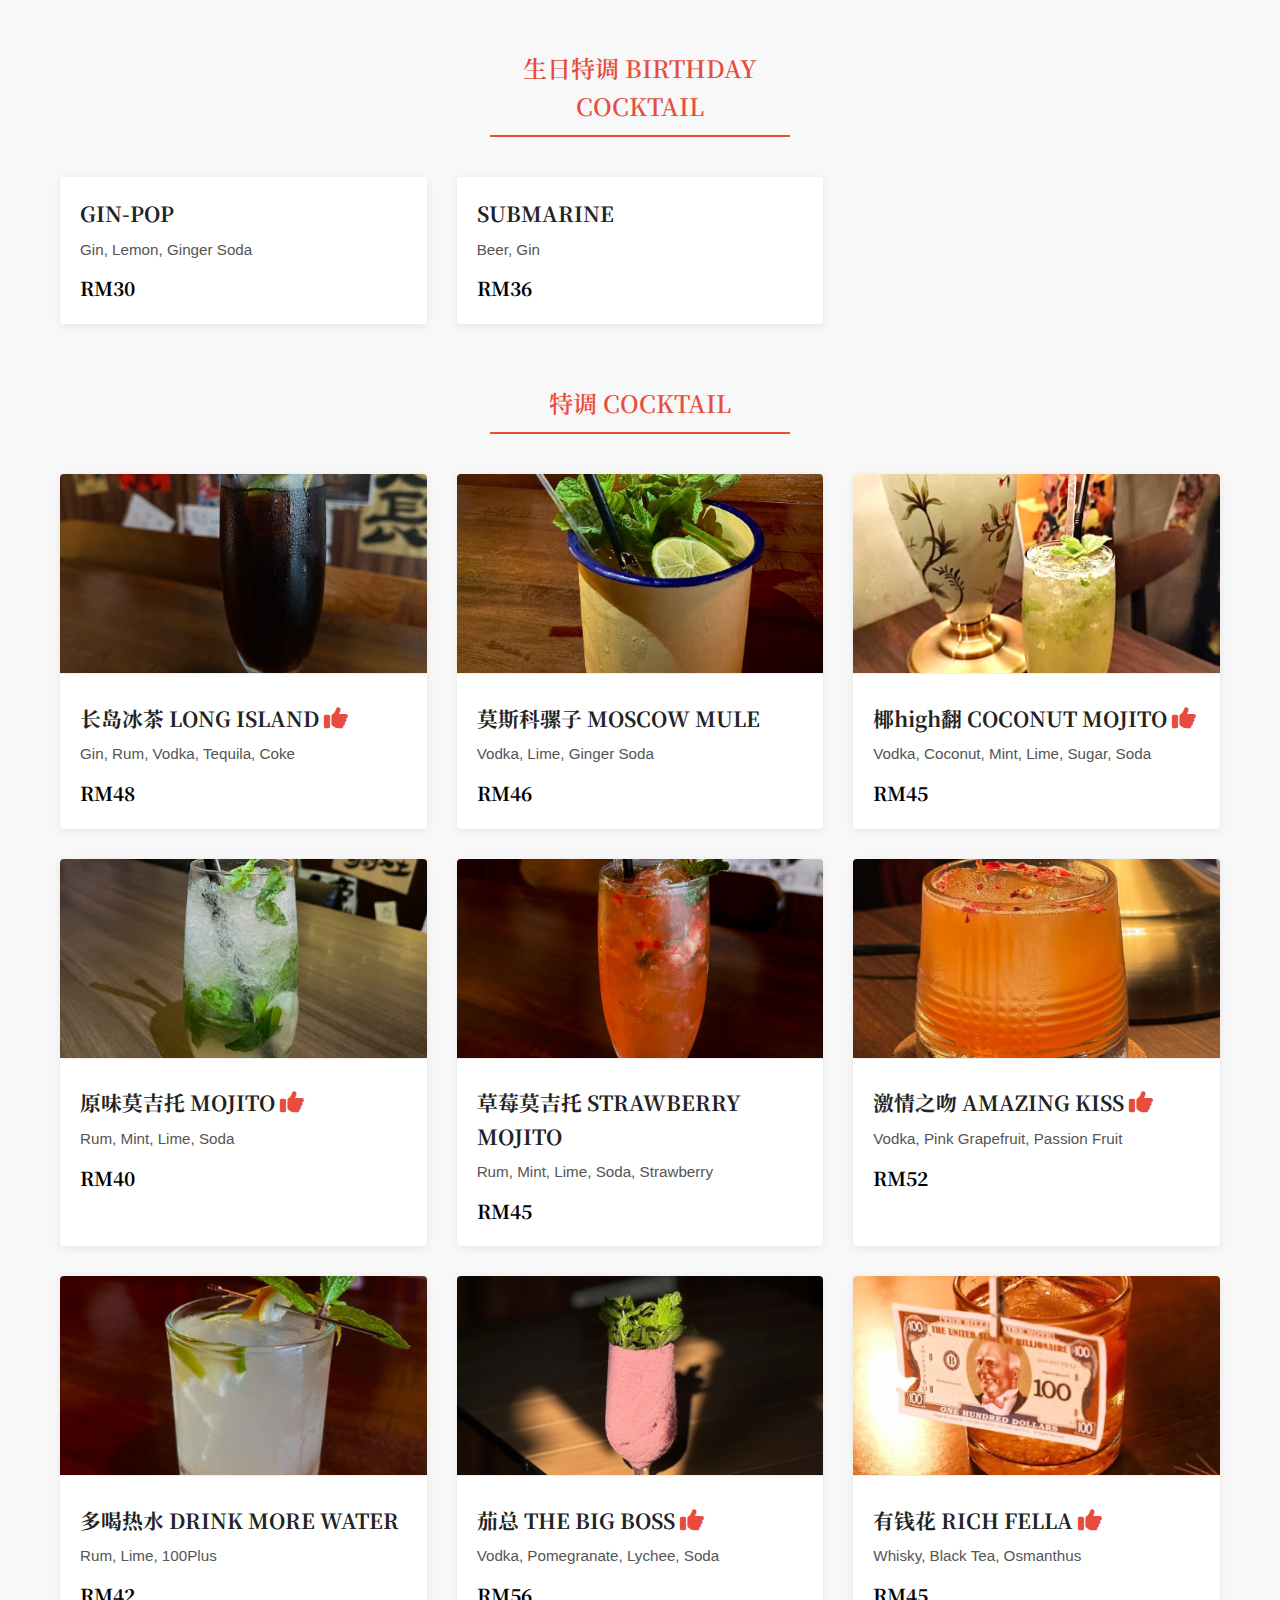
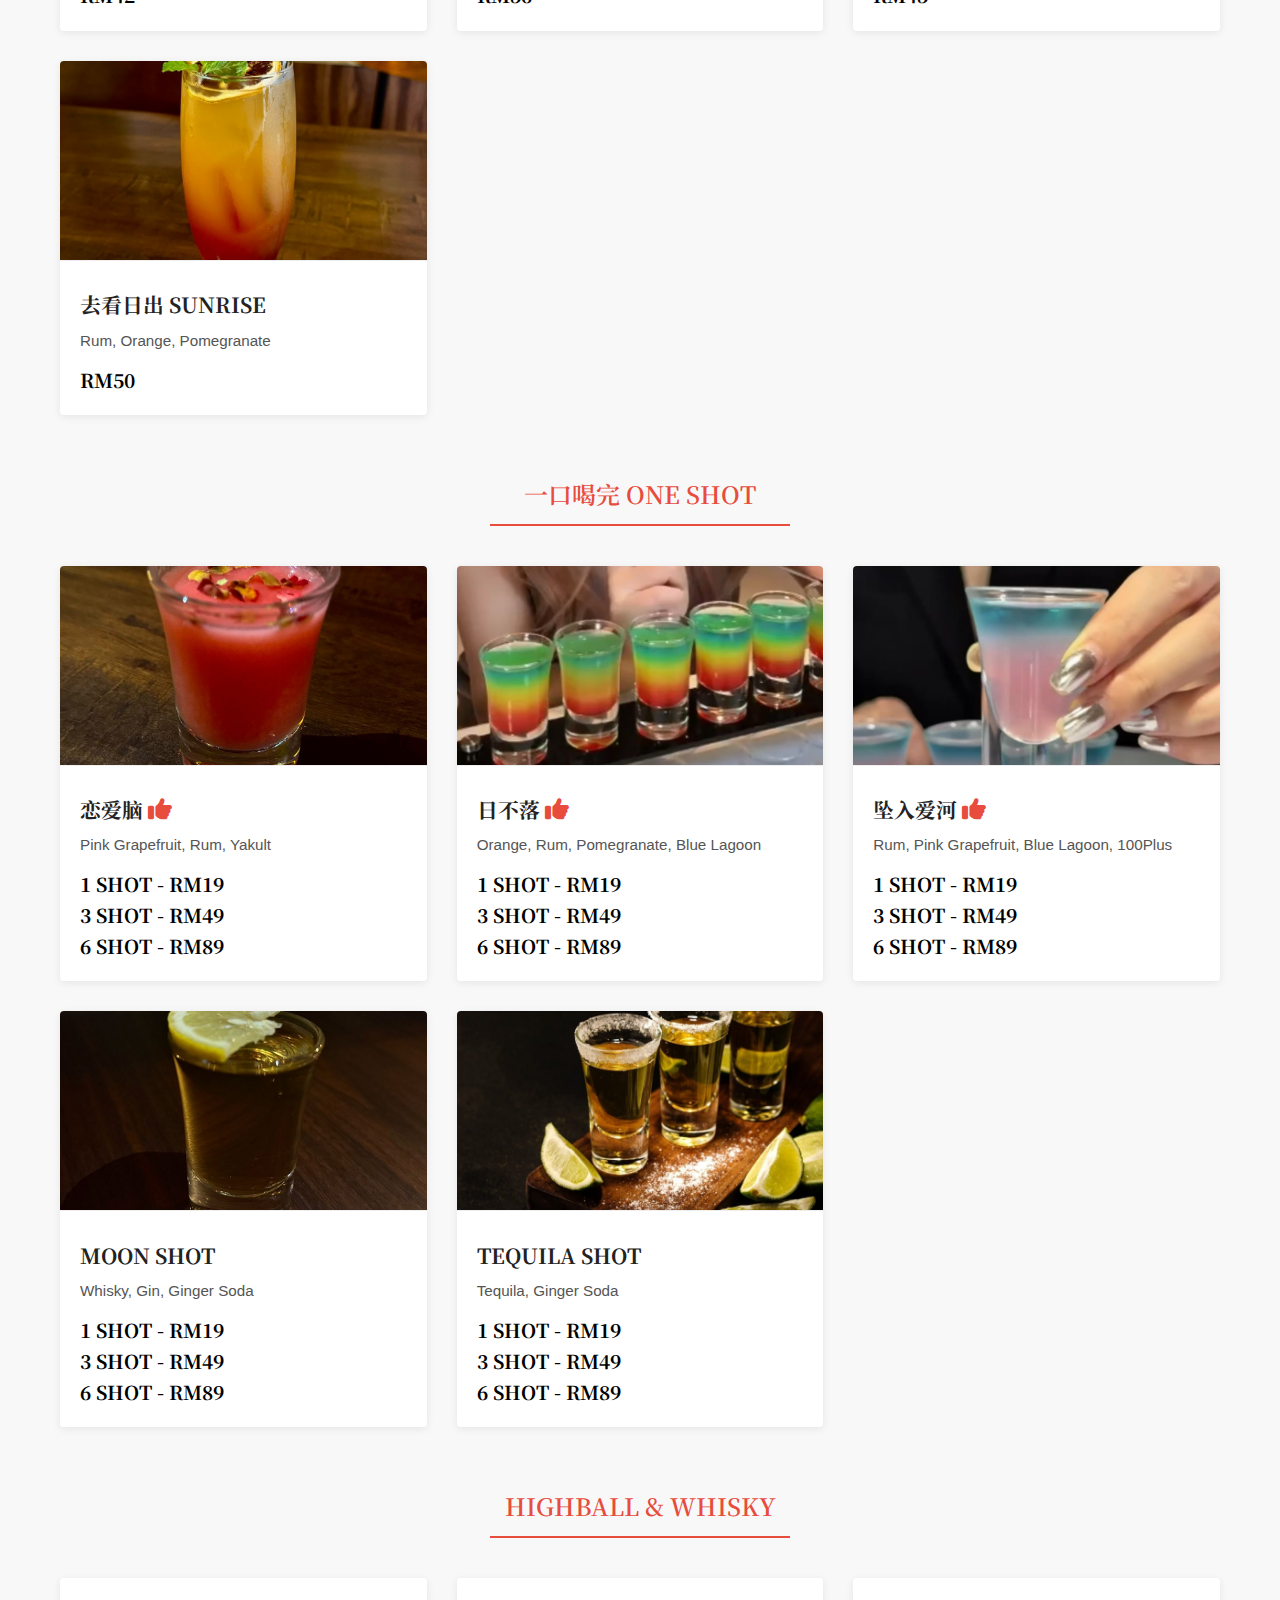
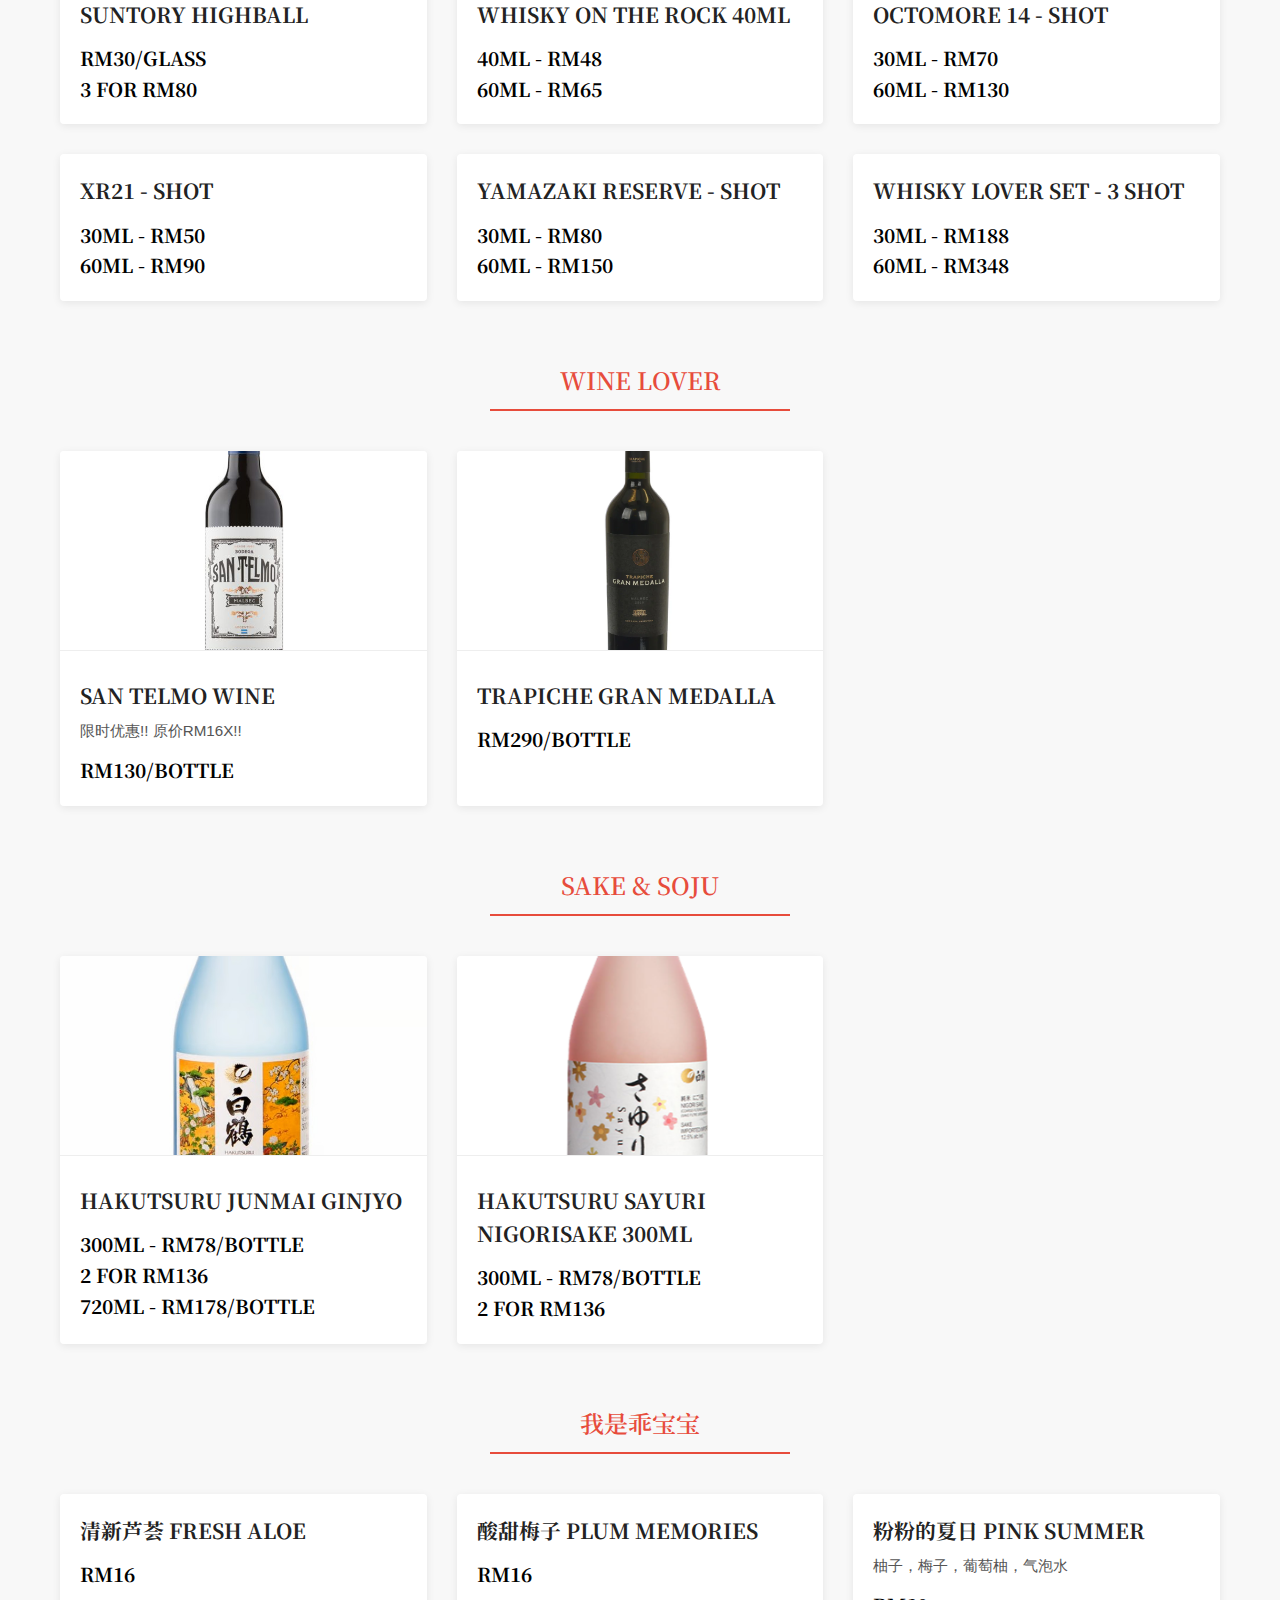
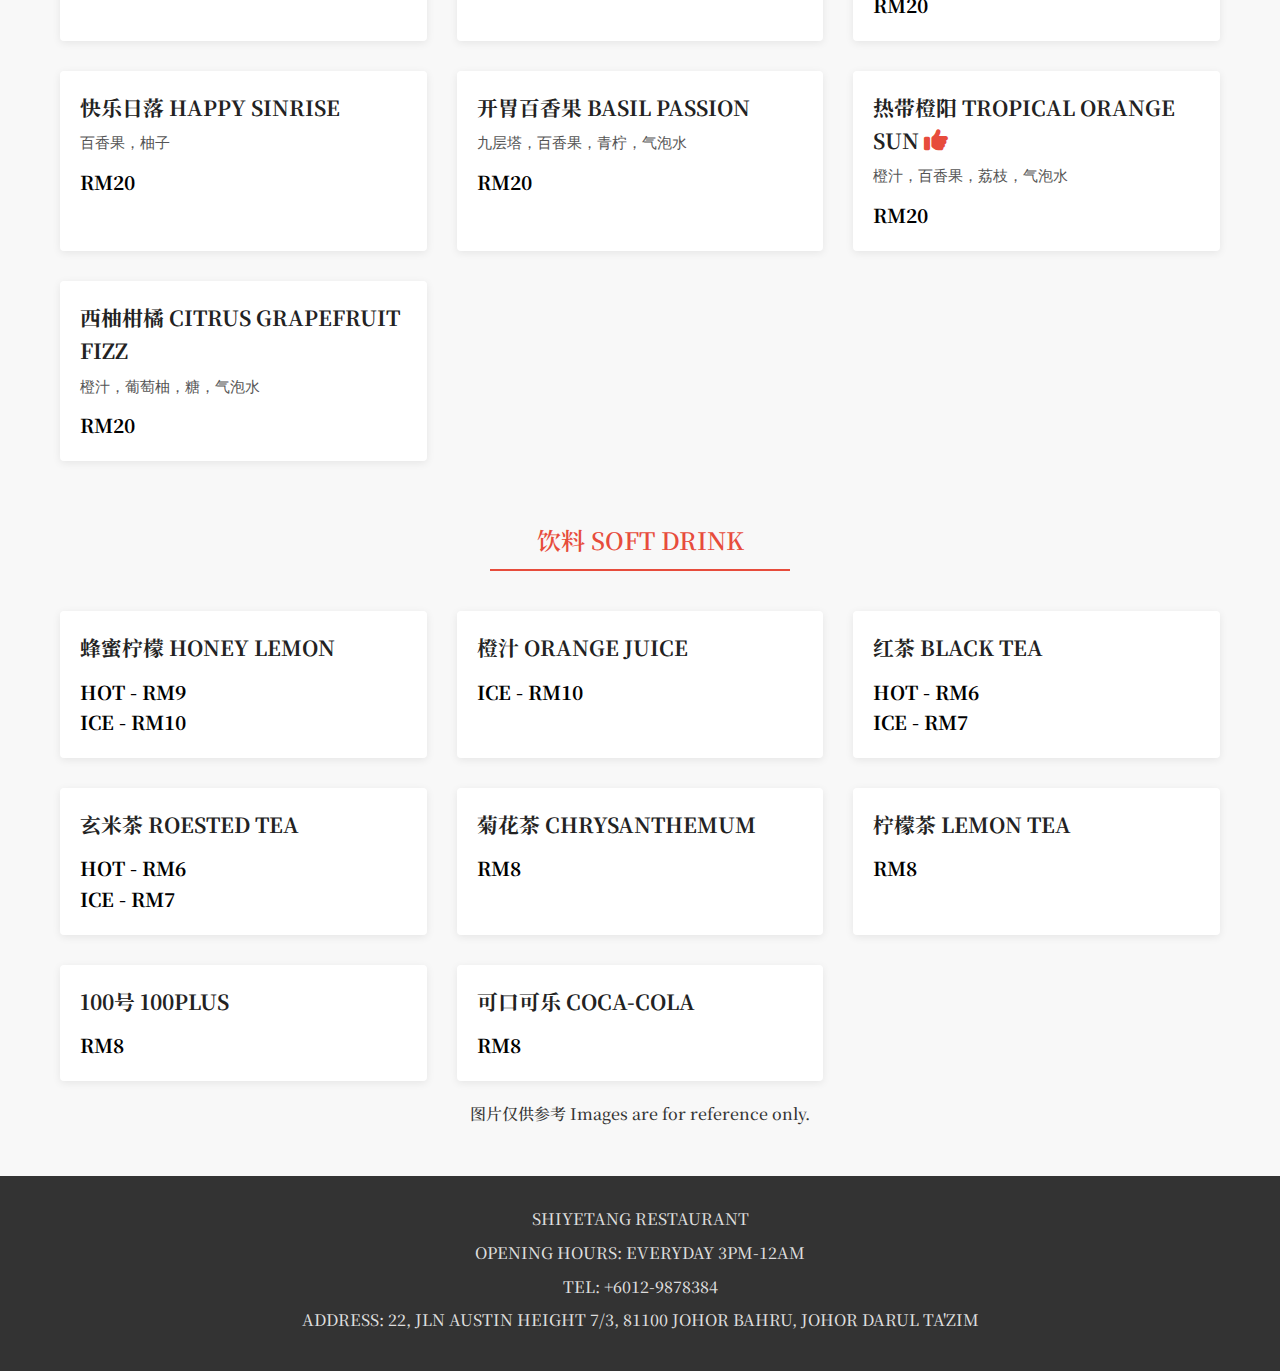
<file: beverage.html>
<!DOCTYPE html>
<html lang="en">
<head>
    <meta charset="UTF-8">
    <meta name="viewport" content="width=device-width, initial-scale=1.0">
    <title>SHIYETANG - BEVERAGE</title>
    <link rel="stylesheet" href="style.css">
    <link href="https://fonts.googleapis.com/css2?family=Noto+Serif+SC:wght@600&display=swap" rel="stylesheet">
    <link href="https://cdnjs.cloudflare.com/ajax/libs/font-awesome/6.0.0-beta3/css/all.min.css" rel="stylesheet">
    <link rel="stylesheet" href="https://unpkg.com/swiper@9/swiper-bundle.min.css"/>
</head>
<body>
    <header>
        <div class="logo-container">
            <a href="index.html">
                <img src="images/shiyetang logo.jpg" alt="SHIYETANG Logo" class="restaurant-logo">
            </a>
        </div>

        <nav class="main-nav">
            <div class="nav-inner">
              <a class="nav-link" href="index.html">ABOUT US</a>
              <a class="nav-link" href="food.html">FOOD</a>
              <a class="nav-link active" href="beverage.html">BEVERAGE</a>
            </div>
          </nav>
          
    </header>

    <div class="swiper-container">
    <div class="swiper-wrapper">
        <div class="swiper-slide">
        <img src="images/openmic.png" alt="1">
        <div class="slogan"></div>
      </div>
      <div class="swiper-slide">
        <img src="images/tuesday.jpeg" alt="2">
        <div class="slogan"></div>
      </div>
      <div class="swiper-slide">
        <img src="images/ladies.jpeg" alt="3">
        <div class="slogan"></div>
      </div>
      <div class="swiper-slide">
        <img src="images/驻唱.png" alt="4">
        <div class="slogan"></div>
      </div>
      <div class="swiper-slide">
        <img src="images/happy hour.jpeg" alt="2">
        <div class="slogan"></div>
      </div>
      <div class="swiper-slide">
        <img src="images/青岛poster.png" alt="1">
        <div class="slogan"></div>
      </div> 
       <div class="swiper-slide">
        <img src="images/poster.png" alt="3">
        <div class="slogan"></div>
      </div>
    </div>
    </div>

    <main>

       <!-- <section class="menu-section">
                                <h2 class="section-title">盲盒啤酒 CRAFT BEER</h2>
                                <div class="menu-container">
                                    <div class="menu-item">
                                        <img src="images/LOVE.jpeg" alt="BREWLANDER LOVE" class="dish-image">
                                        <div class="dish-info">
                                            <h3 class="dish-name">BREWLANDER LOVE <i class="fas fa-thumbs-up"></i></h3>
                                            <p class="dish-description">IPA 酒精度: 6% <br> 带有芒果，百香果，柑橘的水果香还有松木和啤酒花的花香，入口顺滑，尾调干净清爽</p>
                                            <p class="dish-price">RM40/GLASS</p>
                                            <p class="dish-price">3 FOR RM110</p>
                                        </div>
                                    </div>
                                        <div class="menu-item">
                                            <img src="images/RESPECT.jpeg" alt="BREWLANDER RESPECT" class="dish-image">
                                        <div class="dish-info">
                                            <h3 class="dish-name">BREWLANDER RESPECT <i class="fas fa-thumbs-up"></i></h3>
                                            <p class="dish-description">IPA 酒精度: 5.8% <br> 带有柑橘，菠萝，树脂香气和焦糖麦芽的甜香，酒体饱满强劲，苦甜交织</p>
                                            <p class="dish-price">RM40/GLASS</p>
                                            <p class="dish-price">3 FOR RM110</p>
                                        </div>
                                    </div>
                                </section> -->


                    <section class="menu-section">
                        <h2 class="section-title">BOTTLE BEER</h2>
                        <div class="menu-container">
                            <div class="menu-item">
                                <img src="images/carlsberg.webp" alt="CARLSBERG" class="dish-image">
                                <div class="dish-info">
                                    <h3 class="dish-name">CARLSBERG</h3>
                                    <p class="dish-description"></p>
                                    <p class="dish-price">RM21/BOTTLE</p>
                                    <p class="dish-price">RM108/5送1 BOTTLE</p>
                                </div>
                            </div>
                             <div class="menu-item">
                                <img src="images/tiger.jpg" alt="TIGER" class="dish-image">
                                <div class="dish-info">
                                    <h3 class="dish-name">TIGER</h3>
                                    <p class="dish-description"></p>
                                    <p class="dish-price">HAPPY HOUR 4PM-7PM <BR> (RM12/BOTTLE)</p>
                                    <p class="dish-price">RM21/BOTTLE</p>
                                    <p class="dish-price">RM108/5送1 BOTTLE</p>
                                </div>
                            </div>
                            <div class="menu-item">
                                <img src="images/guinness.jpg" alt="GUINNESS" class="dish-image">
                                <div class="dish-info">
                                    <h3 class="dish-name">GUINNESS</h3>
                                    <p class="dish-description"></p>
                                    <p class="dish-price">RM23/BOTTLE</p>
                                    <p class="dish-price">RM118/5送1 BOTTLE</p>
                                </div>
                            </div>
                            <div class="menu-item">
                                <img src="images/椰花酒.jpeg" alt="COCONUT 椰花酒" class="dish-image">
                                <div class="dish-info">
                                    <h3 class="dish-name">COCONUT 椰花酒 <i class="fas fa-thumbs-up"></i></h3>
                                    <p class="dish-description">GUINNESS的好朋友 绝美的搭配 必试！！</p>
                                    <p class="dish-price">RM14/BOTTLE</p>
                                </div>
                            </div>
                          <div class="menu-item">
                                <img src="images/青岛啤酒.jpg" alt="青岛" class="dish-image">
                                <div class="dish-info">
                                    <h3 class="dish-name">TSINGTAO 青岛啤酒</h3>
                                    <p class="dish-description">酒精度: 4.7%</p>
                                    <p class="dish-price">RM25/BOTTLE</p>
                                    <p class="dish-price">RM70/3 BOTTLE</p>
                                    <p class="dish-price">RM125/5送1 BOTTLE</p>
                                </div>
                            </div> 
                            <div class="menu-item">
                                <img src="images/leffe.jpg" alt="leffe" class="dish-image">
                                <div class="dish-info">
                                    <h3 class="dish-name">LEFFE <i class="fas fa-thumbs-up"></i></h3>
                                    <p class="dish-description">Leffe Blonde 酒精度: 6.6% <br> 带有蜂蜜, 香草和淡淡的柑橘香气, 口感顺滑</p>
                                    <p class="dish-description">Leffe Brune 酒精度: 6.5% <br> 带有焦糖, 黑巧克力和干果的层次感, 口感醇厚，余味微甜。</p>
                                    <p class="dish-price">RM30/BOTTLE</p>
                                    <p class="dish-price">RM138/5 BOTTLE</p>
                                </div>
                            </div>
                        </section>

                        <section class="menu-section">
                                <h2 class="section-title">常常酒酒 DRINKIE DRINKIE</h2>
                                <div class="menu-container">
                                    <div class="menu-item">
                                        <img src="images/漂亮.png" alt="今晚负责漂亮（仙女下凡）" class="dish-image">
                                        <div class="dish-info">
                                            <h3 class="dish-name">今晚负责漂亮（仙女下凡）</h3>
                                            <p class="dish-description">Red Wine, Lemon, Orange, Lychee, Sprite</p>
                                            <p class="dish-price">RM98 - SHARING(2-3pax)</p>
                                        </div>
                                    </div>
                                        <div class="menu-item">
                                            <img src="images/真心话.png" alt="今晚要说真心话（脱下面具）" class="dish-image">
                                        <div class="dish-info">
                                            <h3 class="dish-name">今晚要说真心话（脱下面具）</h3>
                                            <p class="dish-description">White Wine, Tequila, Pineapple, Cucumber, Lemon, Orange</p>
                                            <p class="dish-price">RM108 - SHARING(2-3pax)</p>
                                        </div>
                                    </div>
                                </section>

                                <section class="menu-section">
                                <h2 class="section-title">万圣节特调 HALLOWEEN COCKTAILS</h2>
                                <div class="menu-container">
                                    <div class="menu-item">
                                    <img src="images/wrap.jpg" alt="把我“抱”起来 WRAP ME UP" class="dish-image">
                                    <div class="dish-info">
                                        <h3 class="dish-name">把我“抱”起来 WRAP ME UP <i class="fas fa-thumbs-up"></i></h3>
                                        <p class="dish-description">限时调酒！！</p>
                                        <p class="dish-price">RM40</p>
                                    </div>
                                </div>
                                        <div class="menu-item">
                                    <img src="images/blood.png" alt="性感护士 SEXY NURSE" class="dish-image">
                                    <div class="dish-info">
                                        <h3 class="dish-name">性感护士 SEXY NURSE <i class="fas fa-thumbs-up"></i></h3>
                                        <p class="dish-description">限时调酒！！</p>
                                        <p class="dish-price">RM48</p>
                                    </div>
                                </div>
                                <div class="menu-item">
                                    <img src="images/shot.png" alt="灵魂一击 SPICY SHOT" class="dish-image">
                                    <div class="dish-info">
                                        <h3 class="dish-name">灵魂一击 SPICY SHOT <i class="fas fa-thumbs-up"></i></h3>
                                        <p class="dish-description">限时调酒！！</p>
                                        <p class="dish-price">RM19</p>
                                    </div>
                                </div>
                                </section>

                        <section class="menu-section">
                                <h2 class="section-title">金酒特调 GIN COCKTAIL</h2>
                                <div class="menu-container">
                                    <div class="menu-item">
                                        <img src="images/gin.jpg" alt="gin" class="dish-image">
                                        <div class="dish-info">
                                            <h3 class="dish-name">GIN TONIC</h3>
                                            <p class="dish-description">Gin, Tonic, Cucumber</p>
                                            <p class="dish-price">RM28/GLASS</p>
                                            <p class="dish-price">3 FOR RM78</p>
                                        </div>
                                    </div>
                                        <div class="menu-item">
                                            <img src="images/gin.jpg" alt="gin" class="dish-image">
                                        <div class="dish-info">
                                            <h3 class="dish-name">YUZU GIN</h3>
                                            <p class="dish-description">Yuzu, Gin, Tonic</p>
                                            <p class="dish-price">RM30/GLASS</p>
                                            <p class="dish-price">3 FOR RM78</p>
                                        </div>
                                    </div>
                                    <div class="menu-item">
                                        <img src="images/gin.jpg" alt="gin" class="dish-image">
                                        <div class="dish-info">
                                            <h3 class="dish-name">PASSION GIN</h3>
                                            <p class="dish-description">Passion, Gin, Tonic</p>
                                            <p class="dish-price">RM30/GLASS</p>
                                            <p class="dish-price">3 FOR RM78</p>
                                        </div>
                                    </div>
                                </section>

                            <section class="menu-section">
                                <h2 class="section-title">威士忌特调 WHISKY COCKTAIL</h2>
                                <div class="menu-container">
                                    <div class="menu-item">
                                        <img src="images/whisky set.jpg" alt="日落 SUNSET" class="dish-image">
                                        <div class="dish-info">
                                            <h3 class="dish-name">日落 SUNSET</h3>
                                            <p class="dish-description">Whisky, Black Tea, Sugar</p>
                                            <p class="dish-price">RM32/GLASS</p>
                                            <p class="dish-price">3 FOR RM88</p>
                                        </div>
                                    </div>
                                        <div class="menu-item">
                                            <img src="images/whisky set.jpg" alt="星辰大海 BLUE SEA" class="dish-image">
                                        <div class="dish-info">
                                            <h3 class="dish-name">星辰大海 STAR & SEA</h3>
                                            <p class="dish-description">Blue Lagoon, Whisky, Soda</p>
                                            <p class="dish-price">RM32/GLASS</p>
                                            <p class="dish-price">3 FOR RM88</p>
                                        </div>
                                    </div>
                                    <div class="menu-item">
                                        <img src="images/whisky set.jpg" alt="gin" class="dish-image">
                                        <div class="dish-info">
                                            <h3 class="dish-name">神秘 MYSTERY</h3>
                                            <p class="dish-description">Whisky, Pomegranate, Soda</p>
                                            <p class="dish-price">RM32/GLASS</p>
                                            <p class="dish-price">3 FOR RM88</p>
                                        </div>
                                    </div>
                                </section>

                                <section class="menu-section">
                                <h2 class="section-title">情侣特调 COUPLE COCKTAIL</h2>
                                <div class="menu-container">
                                    <div class="menu-item">
                                    <img src="images/我橘你.jpg" alt="我橘你" class="dish-image">
                                    <div class="dish-info">
                                        <h3 class="dish-name">我橘你 I "JUT" U <i class="fas fa-thumbs-up"></i></h3>
                                        <p class="dish-description">Gin, Orange, Chrysanthemum</p>
                                        <p class="dish-price">RM46/GLASS</p>
                                        <p class="dish-price">2 FOR RM88</p>
                                    </div>
                                </div>
                                        <div class="menu-item">
                                        <img src="images/因为柚你.jpg" alt="因为柚你 BECAUSE OF U" class="dish-image">
                                        <div class="dish-info">
                                            <h3 class="dish-name">因为柚你 BECAUSE OF U</h3>
                                            <p class="dish-description">Whisky, Yuzu, Basil Leaf, Soda</p>
                                            <p class="dish-price">RM46/GLASS</p>
                                            <p class="dish-price">2 FOR RM88</p>
                                        </div>
                                    </div>
                                </section>

                                <section class="menu-section">
                                <h2 class="section-title">生日特调 BIRTHDAY COCKTAIL</h2>
                                <div class="menu-container">
                                    <div class="menu-item">
                                    <div class="dish-info">
                                        <h3 class="dish-name">GIN-POP</h3>
                                        <p class="dish-description">Gin, Lemon, Ginger Soda</p>
                                        <p class="dish-price">RM30</p>
                                    </div>
                                </div>
                                        <div class="menu-item">
                                        <div class="dish-info">
                                            <h3 class="dish-name">SUBMARINE</h3>
                                            <p class="dish-description">Beer, Gin</p>
                                            <p class="dish-price">RM36</p>
                                        </div>
                                    </div>
                                </section>

                        <section class="menu-section">
                            <h2 class="section-title">特调 COCKTAIL</h2>
                            <div class="menu-container">
                                <div class="menu-item">
                                    <img src="images/长岛.jpg" alt="长岛冰茶" class="dish-image">
                                    <div class="dish-info">
                                        <h3 class="dish-name">长岛冰茶 LONG ISLAND <i class="fas fa-thumbs-up"></i></h3>
                                        <p class="dish-description">Gin, Rum, Vodka, Tequila, Coke</p>
                                        <p class="dish-price">RM48</p>
                                    </div>
                                </div>
                                <div class="menu-item">
                                    <img src="images/莫斯科.jpg" alt="莫斯科骡子" class="dish-image">
                                    <div class="dish-info">
                                        <h3 class="dish-name">莫斯科骡子 MOSCOW MULE</h3>
                                        <p class="dish-description">Vodka, Lime, Ginger Soda</p>
                                        <p class="dish-price">RM46</p>
                                    </div>
                                </div>
                                <div class="menu-item">
                                    <img src="images/coconut mojito.jpg" alt="mojito" class="dish-image">
                                    <div class="dish-info">
                                        <h3 class="dish-name">椰high翻 COCONUT MOJITO <i class="fas fa-thumbs-up"></i></h3>
                                        <p class="dish-description">Vodka, Coconut, Mint, Lime, Sugar, Soda</p>
                                        <p class="dish-price">RM45</p>
                                    </div>
                                </div>
                                <div class="menu-item">
                                    <img src="images/mojito.jpg" alt="mojito" class="dish-image">
                                    <div class="dish-info">
                                        <h3 class="dish-name">原味莫吉托 MOJITO <i class="fas fa-thumbs-up"></i></h3>
                                        <p class="dish-description">Rum, Mint, Lime, Soda</p>
                                        <p class="dish-price">RM40</p>
                                    </div>
                                </div>
                                <div class="menu-item">
                                    <img src="images/草莓.jpg" alt="草莓mojito" class="dish-image">
                                    <div class="dish-info">
                                        <h3 class="dish-name">草莓莫吉托 STRAWBERRY MOJITO</h3>
                                        <p class="dish-description">Rum, Mint, Lime, Soda, Strawberry</p>
                                        <p class="dish-price">RM45</p>
                                    </div>
                                </div>
                                <div class="menu-item">
                                    <img src="images/激情.jpg" alt="激情之吻" class="dish-image">
                                    <div class="dish-info">
                                        <h3 class="dish-name">激情之吻 AMAZING KISS <i class="fas fa-thumbs-up"></i></h3>
                                        <p class="dish-description">Vodka, Pink Grapefruit, Passion Fruit</p>
                                        <p class="dish-price">RM52</p>
                                    </div>
                                </div>
                                <div class="menu-item">
                                    <img src="images/多喝热水.jpg" alt="多喝热水" class="dish-image">
                                    <div class="dish-info">
                                        <h3 class="dish-name">多喝热水 DRINK MORE WATER</h3>
                                        <p class="dish-description">Rum, Lime, 100Plus</p>
                                        <p class="dish-price">RM42</p>
                                    </div>
                                </div>
                                <div class="menu-item">
                                    <img src="images/茄总.jpg" alt="茄总" class="dish-image">
                                    <div class="dish-info">
                                        <h3 class="dish-name">茄总 THE BIG BOSS <i class="fas fa-thumbs-up"></i></h3>
                                        <p class="dish-description">Vodka, Pomegranate, Lychee, Soda</p>
                                        <p class="dish-price">RM56</p>
                                    </div>
                                </div>
                                <div class="menu-item">
                                    <img src="images/有钱花.jpg" alt="有钱花" class="dish-image">
                                    <div class="dish-info">
                                        <h3 class="dish-name">有钱花 RICH FELLA <i class="fas fa-thumbs-up"></i></h3>
                                        <p class="dish-description">Whisky, Black Tea, Osmanthus</p>
                                        <p class="dish-price">RM45</p>
                                    </div>
                                </div>
                                <div class="menu-item">
                                    <img src="images/日出.jpg" alt="去看日出" class="dish-image">
                                    <div class="dish-info">
                                        <h3 class="dish-name">去看日出 SUNRISE </h3>
                                        <p class="dish-description">Rum, Orange, Pomegranate</p>
                                        <p class="dish-price">RM50</p>
                                    </div>
                                </div>
                            </section>
                    
                                <section class="menu-section">
                                    <h2 class="section-title">一口喝完 ONE SHOT</h2>
                                    <div class="menu-container">
                                        <div class="menu-item">
                                            <img src="images/恋爱闹.jpg" alt="恋爱脑" class="dish-image">
                                            <div class="dish-info">
                                                <h3 class="dish-name">恋爱脑 <i class="fas fa-thumbs-up"></i></h3>
                                                <p class="dish-description">Pink Grapefruit, Rum, Yakult</p>
                                                <p class="dish-price">1 SHOT - RM19</p>
                                                <p class="dish-price">3 SHOT - RM49</p>
                                                <p class="dish-price">6 SHOT - RM89</p>
                                            </div>
                                        </div>
                                            <div class="menu-item">
                                                <img src="images/日不落.jpg" alt="日不落" class="dish-image">
                                            <div class="dish-info">
                                                <h3 class="dish-name">日不落 <i class="fas fa-thumbs-up"></i></h3>
                                                <p class="dish-description">Orange, Rum, Pomegranate, Blue Lagoon</p>
                                                <p class="dish-price">1 SHOT - RM19</p>
                                                <p class="dish-price">3 SHOT - RM49</p>
                                                <p class="dish-price">6 SHOT - RM89</p>
                                            </div>
                                        </div>
                                        <div class="menu-item">
                                                <img src="images/坠入爱河.png" alt="坠入爱河" class="dish-image">
                                            <div class="dish-info">
                                                <h3 class="dish-name">坠入爱河 <i class="fas fa-thumbs-up"></i></h3>
                                                <p class="dish-description">Rum, Pink Grapefruit, Blue Lagoon, 100Plus</p>
                                                <p class="dish-price">1 SHOT - RM19</p>
                                                <p class="dish-price">3 SHOT - RM49</p>
                                                <p class="dish-price">6 SHOT - RM89</p>
                                            </div>
                                        </div>
                                        <div class="menu-item">
                                            <img src="images/moon.jpg" alt="moonshot" class="dish-image">
                                            <div class="dish-info">
                                                <h3 class="dish-name">MOON SHOT</h3>
                                                <p class="dish-description">Whisky, Gin, Ginger Soda</p>
                                                <p class="dish-price">1 SHOT - RM19</p>
                                                <p class="dish-price">3 SHOT - RM49</p>
                                                <p class="dish-price">6 SHOT - RM89</p>
                                            </div>
                                        </div>
                                        <div class="menu-item">
                                            <img src="images/tequilashot.jpg" alt="TEQUILA SHOT" class="dish-image">
                                            <div class="dish-info">
                                                <h3 class="dish-name">TEQUILA SHOT</h3>
                                                <p class="dish-description">Tequila, Ginger Soda</p>
                                                <p class="dish-price">1 SHOT - RM19</p>
                                                <p class="dish-price">3 SHOT - RM49</p>
                                                <p class="dish-price">6 SHOT - RM89</p>
                                            </div>
                                        </div>
                                    </section>

                                    <section class="menu-section">
                                        <h2 class="section-title">HIGHBALL & WHISKY</h2>
                                        <div class="menu-container">
                                            <div class="menu-item">
                                                <div class="dish-info">
                                                    <h3 class="dish-name">SUNTORY HIGHBALL</h3>
                                                    <p class="dish-description"></p>
                                                    <p class="dish-price">RM30/GLASS</p>
                                                    <p class="dish-price">3 FOR RM80</p>
                                                </div>
                                            </div>
                                             <div class="menu-item">
                                                <div class="dish-info">
                                                    <h3 class="dish-name">WHISKY ON THE ROCK 40ML</h3>
                                                    <p class="dish-description"></p>
                                                    <p class="dish-price">40ML - RM48</p>
                                                    <p class="dish-price">60ML - RM65</p>
                                                </div>
                                            </div>
                                            <div class="menu-item">
                                                <div class="dish-info">
                                                    <h3 class="dish-name">OCTOMORE 14 - SHOT</h3>
                                                    <p class="dish-description"></p>
                                                    <p class="dish-price">30ML - RM70</p>
                                                    <p class="dish-price">60ML - RM130</p>
                                                </div>
                                            </div>
                                            <div class="menu-item">
                                                <div class="dish-info">
                                                    <h3 class="dish-name">XR21 - SHOT</h3>
                                                    <p class="dish-description"></p>
                                                    <p class="dish-price">30ML - RM50</p>
                                                    <p class="dish-price">60ML - RM90</p>
                                                </div>
                                            </div>
                                            <div class="menu-item">
                                                <div class="dish-info">
                                                    <h3 class="dish-name">YAMAZAKI RESERVE - SHOT</h3>
                                                    <p class="dish-description"></p>
                                                    <p class="dish-price">30ML - RM80</p>
                                                    <p class="dish-price">60ML - RM150</p>
                                                </div>
                                            </div>
                                             <div class="menu-item">
                                                <div class="dish-info">
                                                    <h3 class="dish-name">WHISKY LOVER SET - 3 SHOT</h3>
                                                    <p class="dish-description"></p>
                                                    <p class="dish-price">30ML - RM188</p>
                                                    <p class="dish-price">60ML - RM348</p>
                                                </div>
                                            </div>
                                        </section>

                                         <section class="menu-section">
            <h2 class="section-title">WINE LOVER</h2>
            <div class="menu-container">
                <div class="menu-item">
                    <img src="images/san telmo.png" alt="SUNTORY HIGHBALL" class="dish-image">
                    <div class="dish-info">
                        <h3 class="dish-name">SAN TELMO WINE</h3>
                        <p class="dish-description">限时优惠!! 原价RM16X!!</p>
                        <p class="dish-price">RM130/BOTTLE</p>
                    </div>
                </div>
                <div class="menu-item">
                    <img src="images/gran.webp" alt="SUNTORY HIGHBALL" class="dish-image">
                    <div class="dish-info">
                        <h3 class="dish-name">TRAPICHE GRAN MEDALLA</h3>
                        <p class="dish-description"></p>
                        <p class="dish-price">RM290/BOTTLE</p>
                    </div>
                </div>
            </section>
            <section class="menu-section">
                <h2 class="section-title">SAKE & SOJU</h2>
                <div class="menu-container">
                    <div class="menu-item">
                        <img src="images/HAKUTSURU-Junmai-Ginjo-Sake.jpg" alt="Ginjo" class="dish-image">
                        <div class="dish-info">
                            <h3 class="dish-name">HAKUTSURU JUNMAI GINJYO</h3>
                            <p class="dish-description"></p>
                            <p class="dish-price">300ML - RM78/BOTTLE</p>
                            <p class="dish-price">2 FOR RM136</p>
                            <p class="dish-price">720ML - RM178/BOTTLE</p>
                        </div>
                    </div>
                    <div class="menu-item">
                        <img src="images/hakutsuru-sayuri-nigori.png" alt="nigori" class="dish-image">
                        <div class="dish-info">
                            <h3 class="dish-name">HAKUTSURU SAYURI NIGORISAKE 300ML</h3>
                            <p class="dish-description"></p>
                            <p class="dish-price">300ML - RM78/BOTTLE</p>
                            <p class="dish-price">2 FOR RM136</p>
                        </div>
                    </div>
                </section>

                                        <section class="menu-section">
                                            <h2 class="section-title">我是乖宝宝</h2>
                                            <div class="menu-container">
                                                <div class="menu-item">
                                                    <div class="dish-info">
                                                        <h3 class="dish-name">清新芦荟 FRESH ALOE</h3>
                                                        <p class="dish-description"></p>
                                                        <p class="dish-price">RM16</p>
                                                    </div>
                                                </div>
                                                <div class="menu-item">
                                                    <div class="dish-info">
                                                        <h3 class="dish-name">酸甜梅子 PLUM MEMORIES</h3>
                                                        <p class="dish-description"></p>
                                                        <p class="dish-price">RM16</p>
                                                    </div>
                                                </div>
                                                <div class="menu-item">
                                                    <div class="dish-info">
                                                        <h3 class="dish-name">粉粉的夏日 PINK SUMMER</h3>
                                                        <p class="dish-description">柚子，梅子，葡萄柚，气泡水</p>
                                                        <p class="dish-price">RM20</p>
                                                    </div>
                                                </div>
                                                <div class="menu-item">
                                                    <div class="dish-info">
                                                        <h3 class="dish-name">快乐日落 HAPPY SINRISE</h3>
                                                        <p class="dish-description">百香果，柚子</p>
                                                        <p class="dish-price">RM20</p>
                                                    </div>
                                                </div>
                                                <div class="menu-item">
                                                    <div class="dish-info">
                                                        <h3 class="dish-name">开胃百香果 BASIL PASSION</h3>
                                                        <p class="dish-description">九层塔，百香果，青柠，气泡水</p>
                                                        <p class="dish-price">RM20</p>
                                                    </div>
                                                </div>
                                                <div class="menu-item">
                                                    <div class="dish-info">
                                                        <h3 class="dish-name">热带橙阳 TROPICAL ORANGE SUN <i class="fas fa-thumbs-up"></i></h3>
                                                        <p class="dish-description">橙汁，百香果，荔枝，气泡水</p>
                                                        <p class="dish-price">RM20</p>
                                                    </div>
                                                </div>
                                                <div class="menu-item">
                                                    <div class="dish-info">
                                                        <h3 class="dish-name">西柚柑橘 CITRUS GRAPEFRUIT FIZZ</h3>
                                                        <p class="dish-description">橙汁，葡萄柚，糖，气泡水</p>
                                                        <p class="dish-price">RM20</p>
                                                    </div>
                                                </div>
                                            </section>
                        
                                            <section class="menu-section">
                                                <h2 class="section-title">饮料 SOFT DRINK</h2>
                                                <div class="menu-container">
                                                    <div class="menu-item">
                                                        <div class="dish-info">
                                                            <h3 class="dish-name">蜂蜜柠檬 HONEY LEMON</h3>
                                                            <p class="dish-description"></p>
                                                            <p class="dish-price">HOT - RM9</p>
                                                            <p class="dish-price">ICE - RM10</p>
                                                        </div>
                                                    </div>
                                                     <div class="menu-item">
                                                        <div class="dish-info">
                                                            <h3 class="dish-name">橙汁 ORANGE JUICE</h3>
                                                            <p class="dish-description"></p>
                                                            <p class="dish-price">ICE - RM10</p>
                                                        </div>
                                                    </div>
                                                    <div class="menu-item">
                                                        <div class="dish-info">
                                                            <h3 class="dish-name">红茶 BLACK TEA</h3>
                                                            <p class="dish-description"></p>
                                                            <p class="dish-price">HOT - RM6</p>
                                                            <p class="dish-price">ICE - RM7</p>
                                                        </div>
                                                    </div>
                                                    <div class="menu-item">
                                                        <div class="dish-info">
                                                            <h3 class="dish-name">玄米茶 ROESTED TEA</h3>
                                                            <p class="dish-description"></p>
                                                            <p class="dish-price">HOT - RM6</p>
                                                            <p class="dish-price">ICE - RM7</p>
                                                        </div>
                                                    </div>
                                                    <div class="menu-item">
                                                        <div class="dish-info">
                                                            <h3 class="dish-name">菊花茶 CHRYSANTHEMUM</h3>
                                                            <p class="dish-description"></p>
                                                            <p class="dish-price">RM8</p>
                                                        </div>
                                                    </div>
                                                    <div class="menu-item">
                                                        <div class="dish-info">
                                                            <h3 class="dish-name">柠檬茶 LEMON TEA</h3>
                                                            <p class="dish-description"></p>
                                                            <p class="dish-price">RM8</p>
                                                        </div>
                                                    </div>
                                                    <div class="menu-item">
                                                        <div class="dish-info">
                                                            <h3 class="dish-name">100号 100PLUS</h3>
                                                            <p class="dish-description"></p>
                                                            <p class="dish-price">RM8</p>
                                                        </div>
                                                    </div>
                                                    <div class="menu-item">
                                                        <div class="dish-info">
                                                            <h3 class="dish-name">可口可乐 COCA-COLA</h3>
                                                            <p class="dish-description"></p>
                                                            <p class="dish-price">RM8</p>
                                                        </div>
                                                    </div>
                                                </section>
                    </div>
                </section>
                <div class="word">
                    <p>图片仅供参考 Images are for reference only.</p>
                </div>
    </main>

    <footer>
        <div class="contact-info">
            <p>SHIYETANG RESTAURANT</p>
            <p>OPENING HOURS: EVERYDAY 3PM-12AM</p>
            <p>TEL: +6012-9878384</p>
            <p>ADDRESS: 22, JLN AUSTIN HEIGHT 7/3, 81100 JOHOR BAHRU, JOHOR DARUL TA'ZIM</p>
        </div>
    </footer>
    <script src="https://unpkg.com/swiper@9/swiper-bundle.min.js"></script>
<script>

const swiper = new Swiper('.swiper-container', {
    loop: true,
    navigation: {
      nextEl: '.swiper-button-next',
      prevEl: '.swiper-button-prev',
    },
    autoplay: {
      delay: 3000,
    },
  });
</script>

<script src="script.js"></script>
</body>
</html>
</file>
<file: style.css>
/* 基础重置 */
* {
    margin: 0;
    padding: 0;
    box-sizing: border-box;
}

body {
    font-family: "PingFang SC", "Microsoft YaHei", sans-serif;
    font-weight: 500;
    line-height: 1.6;
    color: #333;
    background-color: #f8f8f8;
}

/* 页眉样式 */
header {
    background-color: #fff;
    box-shadow: 0 2px 10px rgba(0, 0, 0, 0.1);
    position: sticky;
    top: 0;
    z-index: 100;
}

/* Logo容器 */
.logo-container {
    width: 100%;
    padding: 10px 0;
    text-align: center;
    background-color: #fff;
}

.restaurant-logo {
    max-height: 80px;
    width: auto;
    transition: transform 0.3s ease;
}

.restaurant-logo:hover {
    transform: scale(1.03);
}

/* 导航菜单样式 - 改进版 */
.main-nav {
    background-color: #f1f1f1;
    padding: 10px 0;
    border-top: 1px solid #ddd;
    border-bottom: 1px solid #ddd;
    font-family: 'Noto Serif SC', serif;
}

.nav-inner {
    display: flex;
    justify-content: center;
    max-width: 800px;
    margin: 0 auto;
    flex-wrap: wrap;
    align-items: center;
    padding: 10px;
}

.nav-link {
    padding: 12px 20px;
    text-decoration: none;
    color: #333;
    position: relative;
    margin: 0 5px;
    background-color: #fff;
  border-radius: 10px;
  font-weight: 600;
  font-size: 0.5rem;
  font-family: 'Noto Serif SC', serif;
  box-shadow: 0 2px 10px rgba(0, 0, 0, 0.1);
  transition: all 0.3s ease;
  display: inline-block;
  flex-shrink: 0;
   text-align: center;
   text-decoration: none;
   white-space: nowrap;
}

.nav-link:hover {
    color: #e74c3c;
}

/* 只显示当前活动页面的红线 */
.nav-link.active {
    color: #e74c3c;
    font-weight: bold;
}

.nav-link.active::after {
    content: '';
    position: absolute;
    bottom: -11px;
    left: 50%;
    transform: translateX(-50%);
    width: 80%;
    height: 3px;
    background-color: #e74c3c;
    display: block; /* 默认隐藏 */
}

/* 通过JavaScript添加的clicked类显示红线 */
.nav-link.clicked::after {
    display: block;
}

/* 分类标题 */
.menu-section h2 {
    font-family: 'Noto Serif SC', serif;
    font-weight: 600;
    font-size: 1.8rem;
    color: #e74c3c;
    text-align: center;
    margin: 40px auto 20px;
    padding-bottom: 10px;
    border-bottom: 2px solid #e74c3c;
    width: 80%;
    max-width: 300px;
}

/* 菜单容器 */
.menu-container {
    max-width: 1200px;
    margin: 0 auto;
    padding: 20px;
    display: grid;
    grid-template-columns: repeat(auto-fill, minmax(350px, 1fr));
    gap: 30px;
}

/* 菜单项 */
.menu-item {
    background: white;
    border-radius: 4px;
    overflow: hidden;
    box-shadow: 0 2px 8px rgba(0, 0, 0, 0.08);
    transition: transform 0.3s ease;
}

.menu-item:hover {
    transform: translateY(-3px);
    box-shadow: 0 4px 12px rgba(0, 0, 0, 0.12);
}

.dish-image {
    width: 100%;
    height: 250px;
    object-fit: cover;
    border-bottom: 1px solid #eee;
}

.dish-info {
    padding: 20px;
}

.dish-name {
    font-family: 'Noto Serif SC', serif;
    font-size: 1.3rem;
    margin-bottom: 8px;
    color: #222;
}

.dish-name span[lang="en"] {
    font-family: 'Noto Serif SC', serif;
    font-size: 0.9rem;
    font-weight: 400;
    color: #666;
    display: block;
    margin-top: 4px;
}

.dish-description {
    font-size: 0.95rem;
    color: #555;
    margin-bottom: 12px;
    line-height: 1.5;
}

.dish-price {
    font-family: 'Noto Serif SC', serif;
    font-size: 1.2rem;
    font-weight: bold;
    color: #000;
}

/* 页脚样式 */
footer {
    background-color: #333;
    color: white;
    text-align: center;
    padding: 30px 20px;
    margin-top: 50px;
}

.contact-info p {
    margin-bottom: 8px;
    color: #ddd;
    font-family: 'Noto Serif SC', serif;
    
}

/* 增强的响应式设计 */
@media (max-width: 768px) {
    .menu-container {
        grid-template-columns: repeat(2, 1fr); 
        padding: 10px;
    }
}
    .menu-section h2 {
        font-size: 1.5rem;
        width: 90%;
    }
    
    .main-nav {
        flex-wrap: wrap;
    }
    
    .nav-link {
        padding: 10px 15px;
        font-size: 1rem;
        margin: 5px;
        flex: 1;
        min-width: 100px;
        text-align: center;
    }
    
    .dish-image {
        height: 200px;
    }

    .swiper-container {
    height: 180px;
  }

  .swiper-slide .slogan {
    font-size: 1rem;
    padding: 4px 8px;
    top: 10%;
    max-width: 85vw;
    line-height: 1.2;
    white-space: normal; /* 允许换行 */
  }
  .swiper-slide img {
    object-fit: cover;
  }



@media (max-width: 480px) {
    .restaurant-logo {
        max-height: 60px;
    }
    
    .menu-section h2 {
        font-size: 1.3rem;
        margin: 30px auto 15px;
    }
    
    .dish-info {
        padding: 15px;
    }
    
    .dish-name {
        font-size: 1.1rem;
    }
    
    .dish-price {
        font-size: 1.1rem;
    }
    
    footer {
        padding: 20px 15px;
    }
    .company-intro {
        font-size: 14px;
        padding: 0 12px;
    }
}
      

/* 为about.html 页面做的微调 */

/* 公司的简介区域 */
.company-intro {
    text-align: center;
    margin: 0 auto 40px;
    max-width: 700px;
    width: 100%;           /* 确保在小屏也能缩放 */
    padding: 0 16px;       /* 给两边加点内边距避免贴边 */
    word-wrap: break-word; /* 防止长词撑出边界 */
    box-sizing: border-box;
    font-family: 'Noto Serif SC', serif;
  }
  
  

/* 子公司区域 */
.subsidiaries {
    display: flex;
    flex-wrap: wrap;
    justify-content: space-around;
    margin-top: 40px;
}

/* 每个子公司卡片 */
.subsidiary {
    background-color: #fff;
    border: 1px solid #eee;
    border-radius: 12px;
    padding: 20px;
    width: 280px;
    margin: 10px;
    text-align: center;
    box-shadow: 0 2px 8px rgba(0, 0, 0, 0.1);
    transition: transform 0.3s ease;
}

/* 子公司 logo */
.subsidiary-logo,
.company-logo {
    max-width: 100%;
    height: auto;
    border-radius: 8px;
    margin-bottom: 10px;
}

/* 子公司信息 */
.subsidiary-info {
    font-size: 0.95rem;
    color: #555;
    margin-top: 10px;
}

/* 确保页面响应式 */
@media (max-width: 600px) {
    .subsidiaries {
        flex-direction: column;
        align-items: center;
    }

    .subsidiary {
        width: 90%;
    }

    .company-intro p {
        font-size: 14px;
    }
}
/* 标题样式 - 和前面页面保持一致 */
.menu-section-title {
    font-family: 'Noto Serif SC', serif;
    font-weight: 600;
    font-size: 1.8rem;
    color: #e74c3c;
    text-align: center;
    margin: 40px auto 20px;
    padding-bottom: 10px;
    border-bottom: 2px solid #e74c3c;
    width: 80%;
    max-width: 300px;
}
.fa-thumbs-up {
    font-size: 24px; /* 图标大小 */
    color: #e74c3c;  /* 你可以选择任何颜色 */
    cursor: pointer; /* 鼠标悬停时显示为指针 */
    transition: transform 0.3s ease;
  }
.word p {
    text-align: center;
    font-family: 'Noto Serif SC', serif;
}

.lang-toggle button {
    background: #eee;
    border: none;
    margin: 0 5px;
    padding: 5px 10px;
    cursor: pointer;
  }
  .lang-toggle button.active {
    background: #e74c3c;
    color: white;
  }
  
  .swiper-container {
  width: 100%;
  height: auto;
  position: relative; /* 设置相对定位，箭头按钮相对于容器定位 */
  overflow: hidden;
  padding-top: env(safe-area-inset-top);
}

.swiper-slide img {
  width: 100%;
  height: 100%;
  object-fit: contain;
  max-height: 100%;
  display: block;
}


/* slogan 字样 */
.swiper-slide .slogan {
  position: absolute;
  top: 10%; /* 改为顶部位置 */
  left: 5%; /* 靠左一点 */
  transform: none; /* 移除水平居中 */
  color: white;
  font-size: 4rem; /* 字体变大 */
  padding: 8px 16px;
  border-radius: 6px;
  text-align: left;
  max-width: 90%;
  white-space: nowrap;
  overflow: hidden;
  text-overflow: ellipsis;
  font-family: 'Times New Roman', Times, serif;
}

@media (max-width: 768px) {
  .slogan {
    font-size: 1.1rem;
  }
}

@keyframes slide {
  0%, 100% { transform: translateX(0); }
  50% { transform: translateX(-100%); }
}

.popup-overlay {
  position: fixed;
  top: 0;
  left: 0;
  width: 100%;
  height: 100%;
  background: rgba(0, 0, 0, 0.7);
  display: flex;
  justify-content: center;
  align-items: center;
  z-index: 9999; /* 确保在导航栏(z-index:100)之上 */
  padding: 20px;
  box-sizing: border-box;
}

.popup-content {
  position: relative;
  width: 100%;
  max-width: 500px; /* 控制弹窗最大宽度 */
  background: #fff;
  border-radius: 8px;
  overflow: hidden;
}

.popup-close {
  position: absolute;
  top: 10px;
  right: 10px;
  background: rgba(0, 0, 0, 0.5);
  color: white;
  border: none;
  font-size: 24px;
  cursor: pointer;
  width: 40px;
  height: 40px;
  border-radius: 50%;
  display: flex;
  align-items: center;
  justify-content: center;
  z-index: 10;
}

.popup-image {
  width: 100%;
  height: auto; /* 保持图片比例 */
  display: block;
}

/* 响应式调整 */
@media (max-width: 768px) {
  .popup-content {
    max-width: 90vw; /* 移动端占屏幕90%宽度 */
    max-height: 80vh; /* 限制高度防止溢出 */
  }
  
  .popup-image {
    max-height: calc(80vh - 60px); /* 减去关闭按钮高度 */
    object-fit: contain; /* 确保图片完整显示 */
  }
}
</file>
